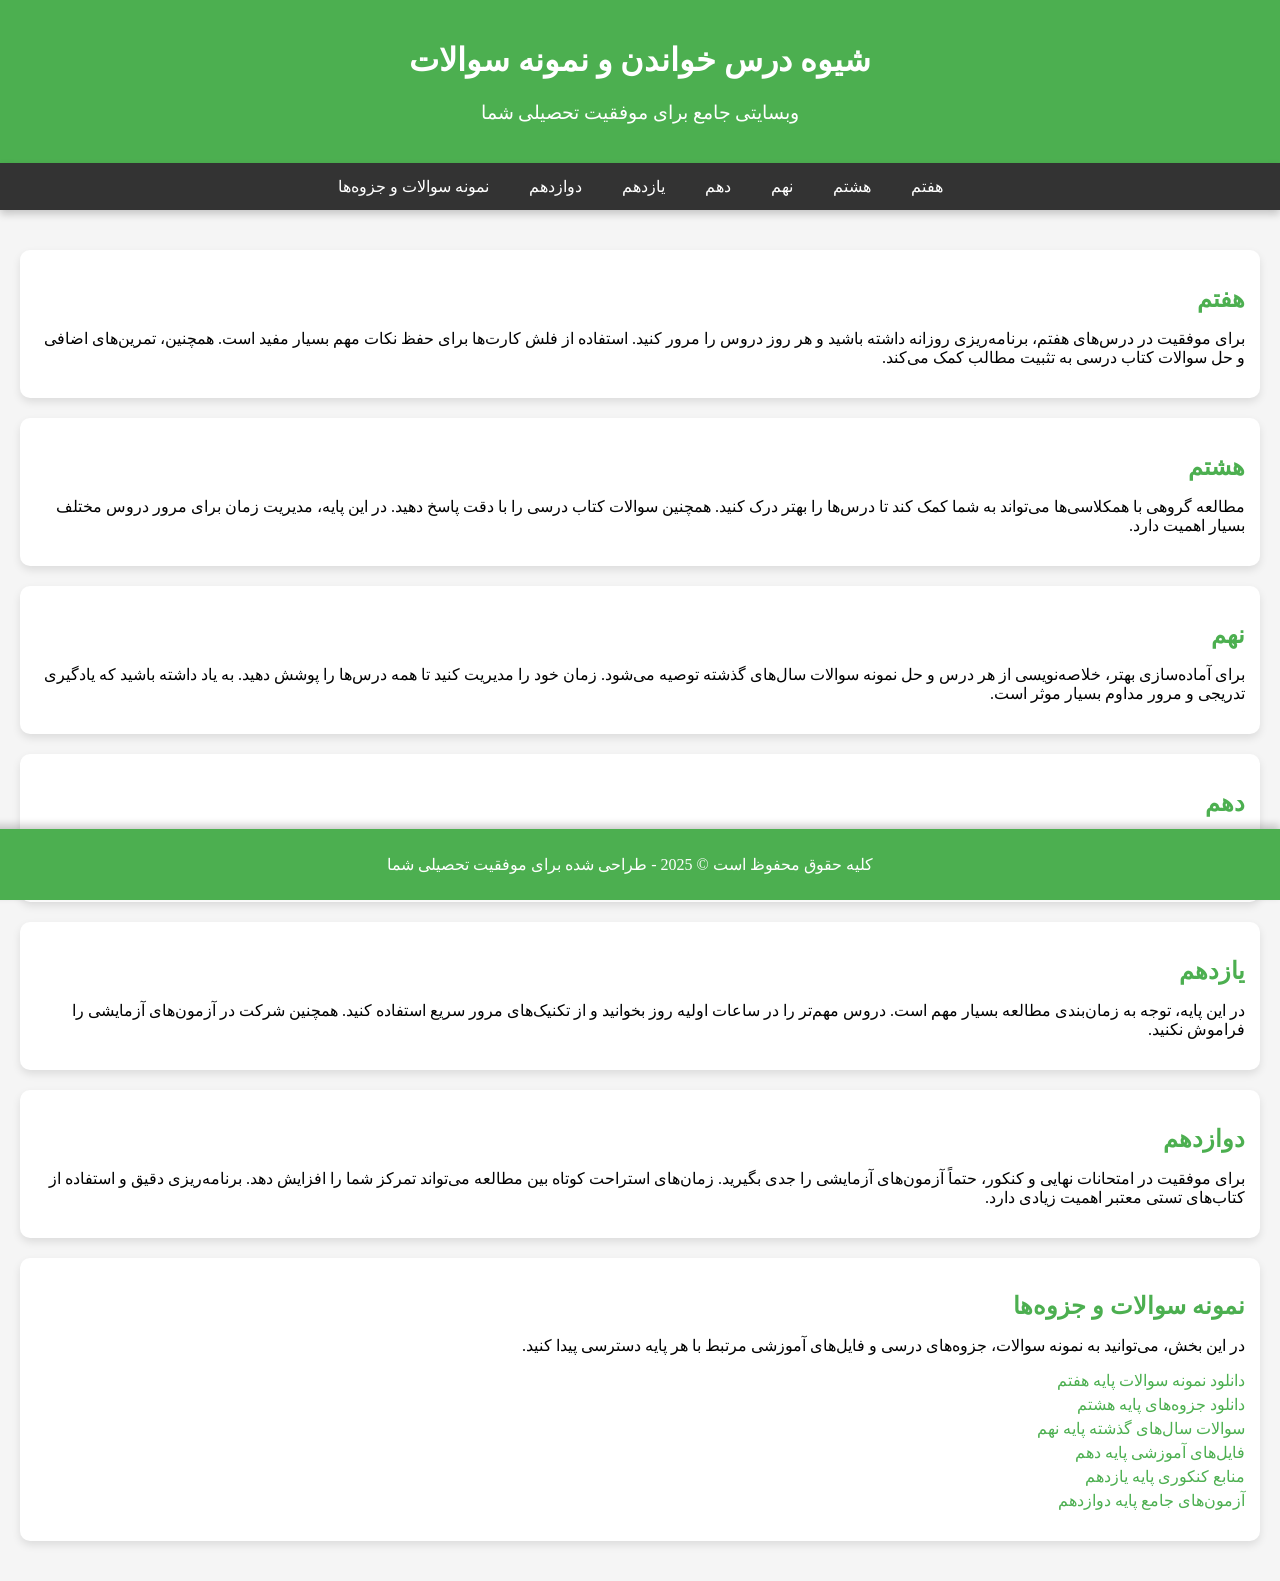
<file: index.html>
<!DOCTYPE html>
<html lang="fa">
<head>
    <meta charset="UTF-8">
    <meta name="viewport" content="width=device-width, initial-scale=1.0">
    <title>شیوه درس خواندن و نمونه سوالات</title>
    <link rel="stylesheet" href="style.css">
</head>
<body>
    <header>
        <h1>شیوه درس خواندن و نمونه سوالات</h1>
        <p>وبسایتی جامع برای موفقیت تحصیلی شما</p>
    </header>
    <nav>
        <a href="#seventh">هفتم</a>
        <a href="#eighth">هشتم</a>
        <a href="#ninth">نهم</a>
        <a href="#tenth">دهم</a>
        <a href="#eleventh">یازدهم</a>
        <a href="#twelfth">دوازدهم</a>
        <a href="#resources">نمونه سوالات و جزوه‌ها</a>
    </nav>
    <main>
        
        <section id="seventh" class="card">
            <a href="haftom.html" class="a">
                <h2>هفتم</h2>
                <p>برای موفقیت در درس‌های هفتم، برنامه‌ریزی روزانه داشته باشید و هر روز دروس را مرور کنید. استفاده از فلش کارت‌ها برای حفظ نکات مهم بسیار مفید است. همچنین، تمرین‌های اضافی و حل سوالات کتاب درسی به تثبیت مطالب کمک می‌کند.</p>
          </a>  
        </section>
        
        <section id="eighth" class="card">
            <a href="hashtom.html" class="a">
            <h2>هشتم</h2>
            <p>مطالعه گروهی با همکلاسی‌ها می‌تواند به شما کمک کند تا درس‌ها را بهتر درک کنید. همچنین سوالات کتاب درسی را با دقت پاسخ دهید. در این پایه، مدیریت زمان برای مرور دروس مختلف بسیار اهمیت دارد.</p>
            </a>
        </section>
        
        <section id="ninth" class="card">
            <a href="nohom.html" class="a">
            <h2>نهم</h2>
            <p>برای آماده‌سازی بهتر، خلاصه‌نویسی از هر درس و حل نمونه سوالات سال‌های گذشته توصیه می‌شود. زمان خود را مدیریت کنید تا همه درس‌ها را پوشش دهید. به یاد داشته باشید که یادگیری تدریجی و مرور مداوم بسیار موثر است.</p>
            </a>
        </section>
        <section id="tenth" class="card">
            <a href="https://chatgpt.com/c/67983166-9058-8008-8b81-f9a4ca905088" class="a">
            <h2>دهم</h2>
            <p>درس‌های دهم معمولاً نیاز به درک عمیق‌تری دارند. از منابع کمک‌آموزشی استفاده کنید و سوالات تشریحی بیشتری تمرین کنید. همچنین از نرم‌افزارها و ویدئوهای آموزشی برای یادگیری بهتر بهره ببرید.</p>
            </a>
        </section>
        <section id="eleventh" class="card">
            <a href="https://chatgpt.com/c/67983166-9058-8008-8b81-f9a4ca905088" class="a">
            <h2>یازدهم</h2>
            <p>در این پایه، توجه به زمان‌بندی مطالعه بسیار مهم است. دروس مهم‌تر را در ساعات اولیه روز بخوانید و از تکنیک‌های مرور سریع استفاده کنید. همچنین شرکت در آزمون‌های آزمایشی را فراموش نکنید.</p>
            </a>
        </section>
        <section id="twelfth" class="card">
            <a href="https://chatgpt.com/c/67983166-9058-8008-8b81-f9a4ca905088" class="a">
            <h2>دوازدهم</h2>
            <p>برای موفقیت در امتحانات نهایی و کنکور، حتماً آزمون‌های آزمایشی را جدی بگیرید. زمان‌های استراحت کوتاه بین مطالعه می‌تواند تمرکز شما را افزایش دهد. برنامه‌ریزی دقیق و استفاده از کتاب‌های تستی معتبر اهمیت زیادی دارد.</p>
            </a>
        </section>
        <section id="resources" class="card">
            <a href="https://chatgpt.com/c/67983166-9058-8008-8b81-f9a4ca905088" class="a">
            <h2>نمونه سوالات و جزوه‌ها</h2>
            <p>در این بخش، می‌توانید به نمونه سوالات، جزوه‌های درسی و فایل‌های آموزشی مرتبط با هر پایه دسترسی پیدا کنید.</p>
            </a>
            <ul>
                <li><a href="#" >دانلود نمونه سوالات پایه هفتم</a></li>
                <li><a href="#">دانلود جزوه‌های پایه هشتم</a></li>
                <li><a href="#">سوالات سال‌های گذشته پایه نهم</a></li>
                <li><a href="#">فایل‌های آموزشی پایه دهم</a></li>
                <li><a href="#">منابع کنکوری پایه یازدهم</a></li>
                <li><a href="#">آزمون‌های جامع پایه دوازدهم</a></li>
            </ul>
        </section>
    </main>
    <footer>
        <p>کلیه حقوق محفوظ است &copy; 2025 - طراحی شده برای موفقیت تحصیلی شما</p>
    </footer>
</body>
</html>
</file>
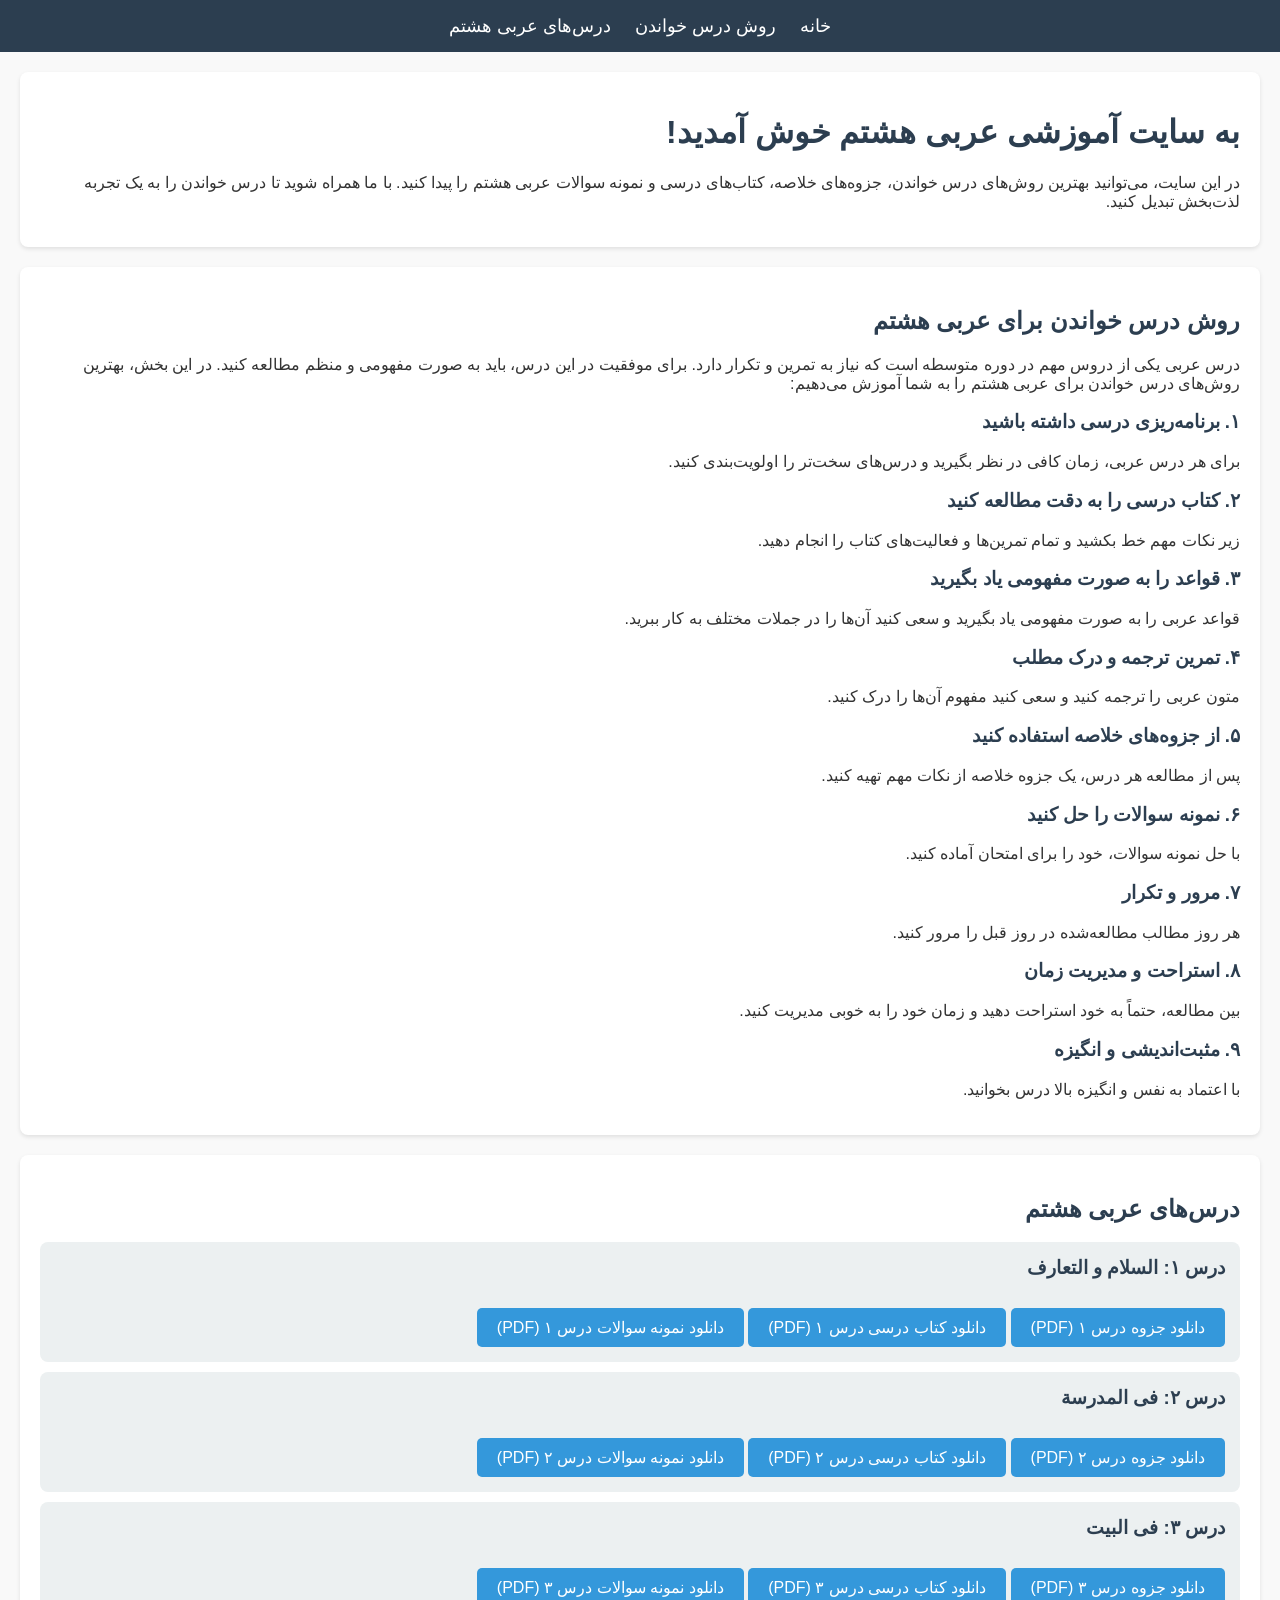
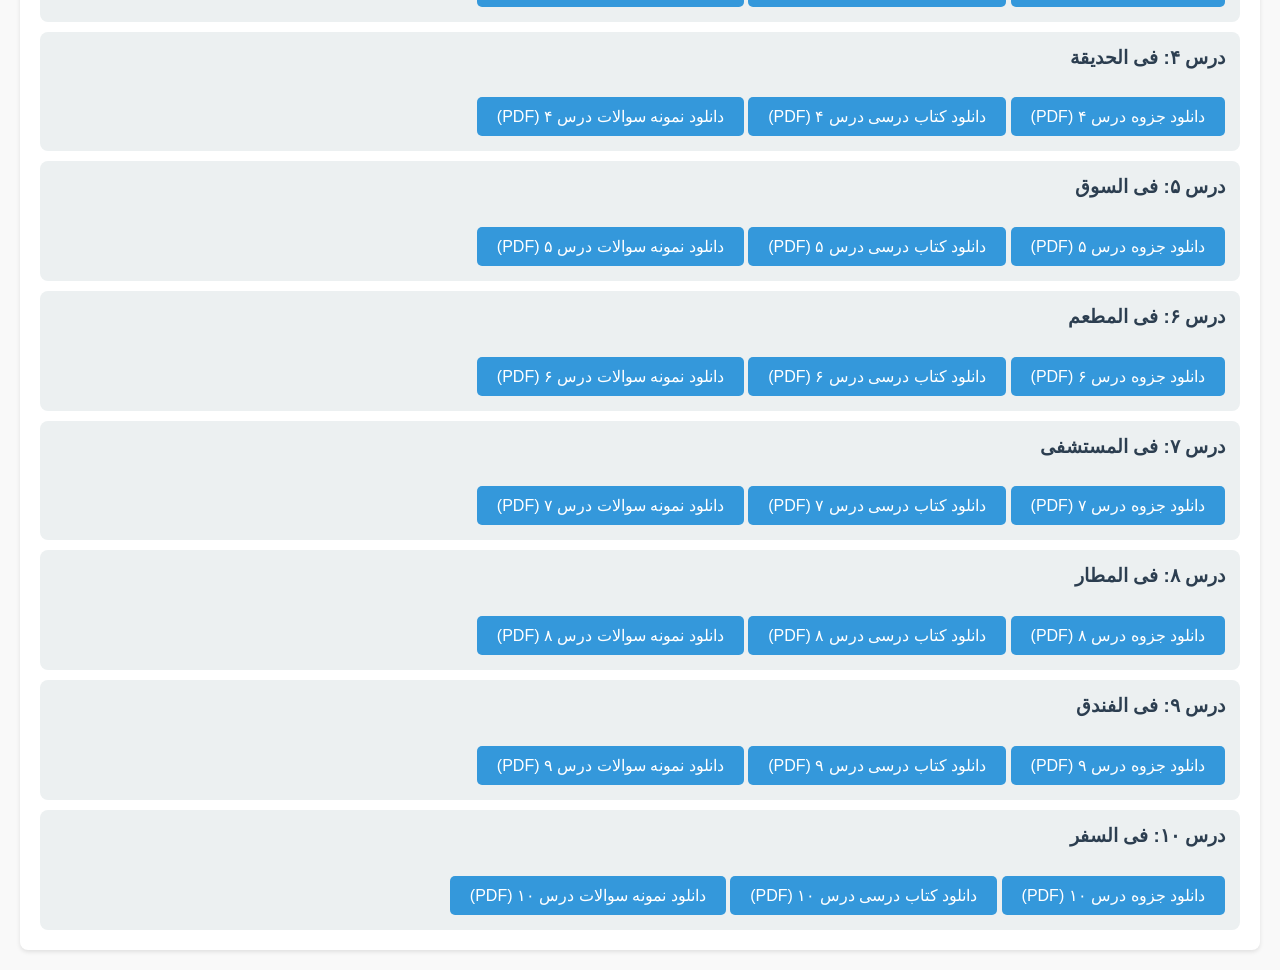
<file: amozesh arabi.html>
<!DOCTYPE html>
<html lang="fa">
<head>
    <meta charset="UTF-8">
    <meta name="viewport" content="width=device-width, initial-scale=1.0">
    <title>سایت آموزشی عربی هشتم</title>
    <style>
        /* استایل کلی */
        body {
            font-family: Vazir, sans-serif;
            direction: rtl;
            text-align: right;
            background-color: #f9f9f9;
            color: #333;
            margin: 0;
            padding: 0;
        }
        h1, h2, h3 {
            color: #2c3e50;
        }
        a {
            text-decoration: none;
            color: #3498db;
        }
        a:hover {
            color: #2980b9;
        }

        /* نوار منو */
        .navbar {
            background-color: #2c3e50;
            padding: 15px;
            text-align: center;
        }
        .navbar a {
            color: #fff;
            margin: 0 10px;
            font-size: 18px;
        }

        /* بخش‌های اصلی */
        .section {
            background-color: #fff;
            padding: 20px;
            margin: 20px;
            border-radius: 8px;
            box-shadow: 0 2px 4px rgba(0, 0, 0, 0.1);
        }
        .download-btn {
            display: inline-block;
            padding: 10px 20px;
            background-color: #3498db;
            color: #fff;
            text-decoration: none;
            border-radius: 5px;
            margin-top: 10px;
        }
        .download-btn:hover {
            background-color: #2980b9;
        }

        /* لیست درس‌ها */
        .lesson-list {
            display: flex;
            flex-direction: column;
            gap: 10px;
        }
        .lesson-item {
            background-color: #ecf0f1;
            padding: 15px;
            border-radius: 8px;
        }
        .lesson-item h3 {
            margin-top: 0;
        }
    </style>
</head>
<body>

    <!-- نوار منو -->
    <div class="navbar">
        <a href="#home">خانه</a>
        <a href="#study-methods">روش درس خواندن</a>
        <a href="#lessons">درس‌های عربی هشتم</a>
    </div>

    <!-- صفحه اصلی -->
    <div id="home" class="section">
        <h1>به سایت آموزشی عربی هشتم خوش آمدید!</h1>
        <p>در این سایت، می‌توانید بهترین روش‌های درس خواندن، جزوه‌های خلاصه، کتاب‌های درسی و نمونه سوالات عربی هشتم را پیدا کنید. با ما همراه شوید تا درس خواندن را به یک تجربه لذت‌بخش تبدیل کنید.</p>
    </div>

    <!-- صفحه روش درس خواندن -->
    <div id="study-methods" class="section">
        <h2>روش درس خواندن برای عربی هشتم</h2>
        <p>درس عربی یکی از دروس مهم در دوره متوسطه است که نیاز به تمرین و تکرار دارد. برای موفقیت در این درس، باید به صورت مفهومی و منظم مطالعه کنید. در این بخش، بهترین روش‌های درس خواندن برای عربی هشتم را به شما آموزش می‌دهیم:</p>
        <h3>۱. برنامه‌ریزی درسی داشته باشید</h3>
        <p>برای هر درس عربی، زمان کافی در نظر بگیرید و درس‌های سخت‌تر را اولویت‌بندی کنید.</p>
        <h3>۲. کتاب درسی را به دقت مطالعه کنید</h3>
        <p>زیر نکات مهم خط بکشید و تمام تمرین‌ها و فعالیت‌های کتاب را انجام دهید.</p>
        <h3>۳. قواعد را به صورت مفهومی یاد بگیرید</h3>
        <p>قواعد عربی را به صورت مفهومی یاد بگیرید و سعی کنید آن‌ها را در جملات مختلف به کار ببرید.</p>
        <h3>۴. تمرین ترجمه و درک مطلب</h3>
        <p>متون عربی را ترجمه کنید و سعی کنید مفهوم آن‌ها را درک کنید.</p>
        <h3>۵. از جزوه‌های خلاصه استفاده کنید</h3>
        <p>پس از مطالعه هر درس، یک جزوه خلاصه از نکات مهم تهیه کنید.</p>
        <h3>۶. نمونه سوالات را حل کنید</h3>
        <p>با حل نمونه سوالات، خود را برای امتحان آماده کنید.</p>
        <h3>۷. مرور و تکرار</h3>
        <p>هر روز مطالب مطالعه‌شده در روز قبل را مرور کنید.</p>
        <h3>۸. استراحت و مدیریت زمان</h3>
        <p>بین مطالعه، حتماً به خود استراحت دهید و زمان خود را به خوبی مدیریت کنید.</p>
        <h3>۹. مثبت‌اندیشی و انگیزه</h3>
        <p>با اعتماد به نفس و انگیزه بالا درس بخوانید.</p>
    </div>

    <!-- صفحه درس‌های عربی هشتم -->
    <div id="lessons" class="section">
        <h2>درس‌های عربی هشتم</h2>
        <div class="lesson-list">
            <!-- درس ۱ -->
            <div class="lesson-item">
                <h3>درس ۱: السلام و التعارف</h3>
                <a href="#" class="download-btn">دانلود جزوه درس ۱ (PDF)</a>
                <a href="#" class="download-btn">دانلود کتاب درسی درس ۱ (PDF)</a>
                <a href="#" class="download-btn">دانلود نمونه سوالات درس ۱ (PDF)</a>
            </div>

            <!-- درس ۲ -->
            <div class="lesson-item">
                <h3>درس ۲: فی المدرسة</h3>
                <a href="#" class="download-btn">دانلود جزوه درس ۲ (PDF)</a>
                <a href="#" class="download-btn">دانلود کتاب درسی درس ۲ (PDF)</a>
                <a href="#" class="download-btn">دانلود نمونه سوالات درس ۲ (PDF)</a>
            </div>

            <!-- درس ۳ -->
            <div class="lesson-item">
                <h3>درس ۳: فی البیت</h3>
                <a href="#" class="download-btn">دانلود جزوه درس ۳ (PDF)</a>
                <a href="#" class="download-btn">دانلود کتاب درسی درس ۳ (PDF)</a>
                <a href="#" class="download-btn">دانلود نمونه سوالات درس ۳ (PDF)</a>
            </div>

            <!-- درس ۴ -->
            <div class="lesson-item">
                <h3>درس ۴: فی الحدیقة</h3>
                <a href="#" class="download-btn">دانلود جزوه درس ۴ (PDF)</a>
                <a href="#" class="download-btn">دانلود کتاب درسی درس ۴ (PDF)</a>
                <a href="#" class="download-btn">دانلود نمونه سوالات درس ۴ (PDF)</a>
            </div>

            <!-- درس ۵ -->
            <div class="lesson-item">
                <h3>درس ۵: فی السوق</h3>
                <a href="#" class="download-btn">دانلود جزوه درس ۵ (PDF)</a>
                <a href="#" class="download-btn">دانلود کتاب درسی درس ۵ (PDF)</a>
                <a href="#" class="download-btn">دانلود نمونه سوالات درس ۵ (PDF)</a>
            </div>

            <!-- درس ۶ -->
            <div class="lesson-item">
                <h3>درس ۶: فی المطعم</h3>
                <a href="#" class="download-btn">دانلود جزوه درس ۶ (PDF)</a>
                <a href="#" class="download-btn">دانلود کتاب درسی درس ۶ (PDF)</a>
                <a href="#" class="download-btn">دانلود نمونه سوالات درس ۶ (PDF)</a>
            </div>

            <!-- درس ۷ -->
            <div class="lesson-item">
                <h3>درس ۷: فی المستشفی</h3>
                <a href="#" class="download-btn">دانلود جزوه درس ۷ (PDF)</a>
                <a href="#" class="download-btn">دانلود کتاب درسی درس ۷ (PDF)</a>
                <a href="#" class="download-btn">دانلود نمونه سوالات درس ۷ (PDF)</a>
            </div>

            <!-- درس ۸ -->
            <div class="lesson-item">
                <h3>درس ۸: فی المطار</h3>
                <a href="#" class="download-btn">دانلود جزوه درس ۸ (PDF)</a>
                <a href="#" class="download-btn">دانلود کتاب درسی درس ۸ (PDF)</a>
                <a href="#" class="download-btn">دانلود نمونه سوالات درس ۸ (PDF)</a>
            </div>

            <!-- درس ۹ -->
            <div class="lesson-item">
                <h3>درس ۹: فی الفندق</h3>
                <a href="#" class="download-btn">دانلود جزوه درس ۹ (PDF)</a>
                <a href="#" class="download-btn">دانلود کتاب درسی درس ۹ (PDF)</a>
                <a href="#" class="download-btn">دانلود نمونه سوالات درس ۹ (PDF)</a>
            </div>

            <!-- درس ۱۰ -->
            <div class="lesson-item">
                <h3>درس ۱۰: فی السفر</h3>
                <a href="#" class="download-btn">دانلود جزوه درس ۱۰ (PDF)</a>
                <a href="#" class="download-btn">دانلود کتاب درسی درس ۱۰ (PDF)</a>
                <a href="#" class="download-btn">دانلود نمونه سوالات درس ۱۰ (PDF)</a>
            </div>
        </div>
    </div>

</body>
</html>
</file>
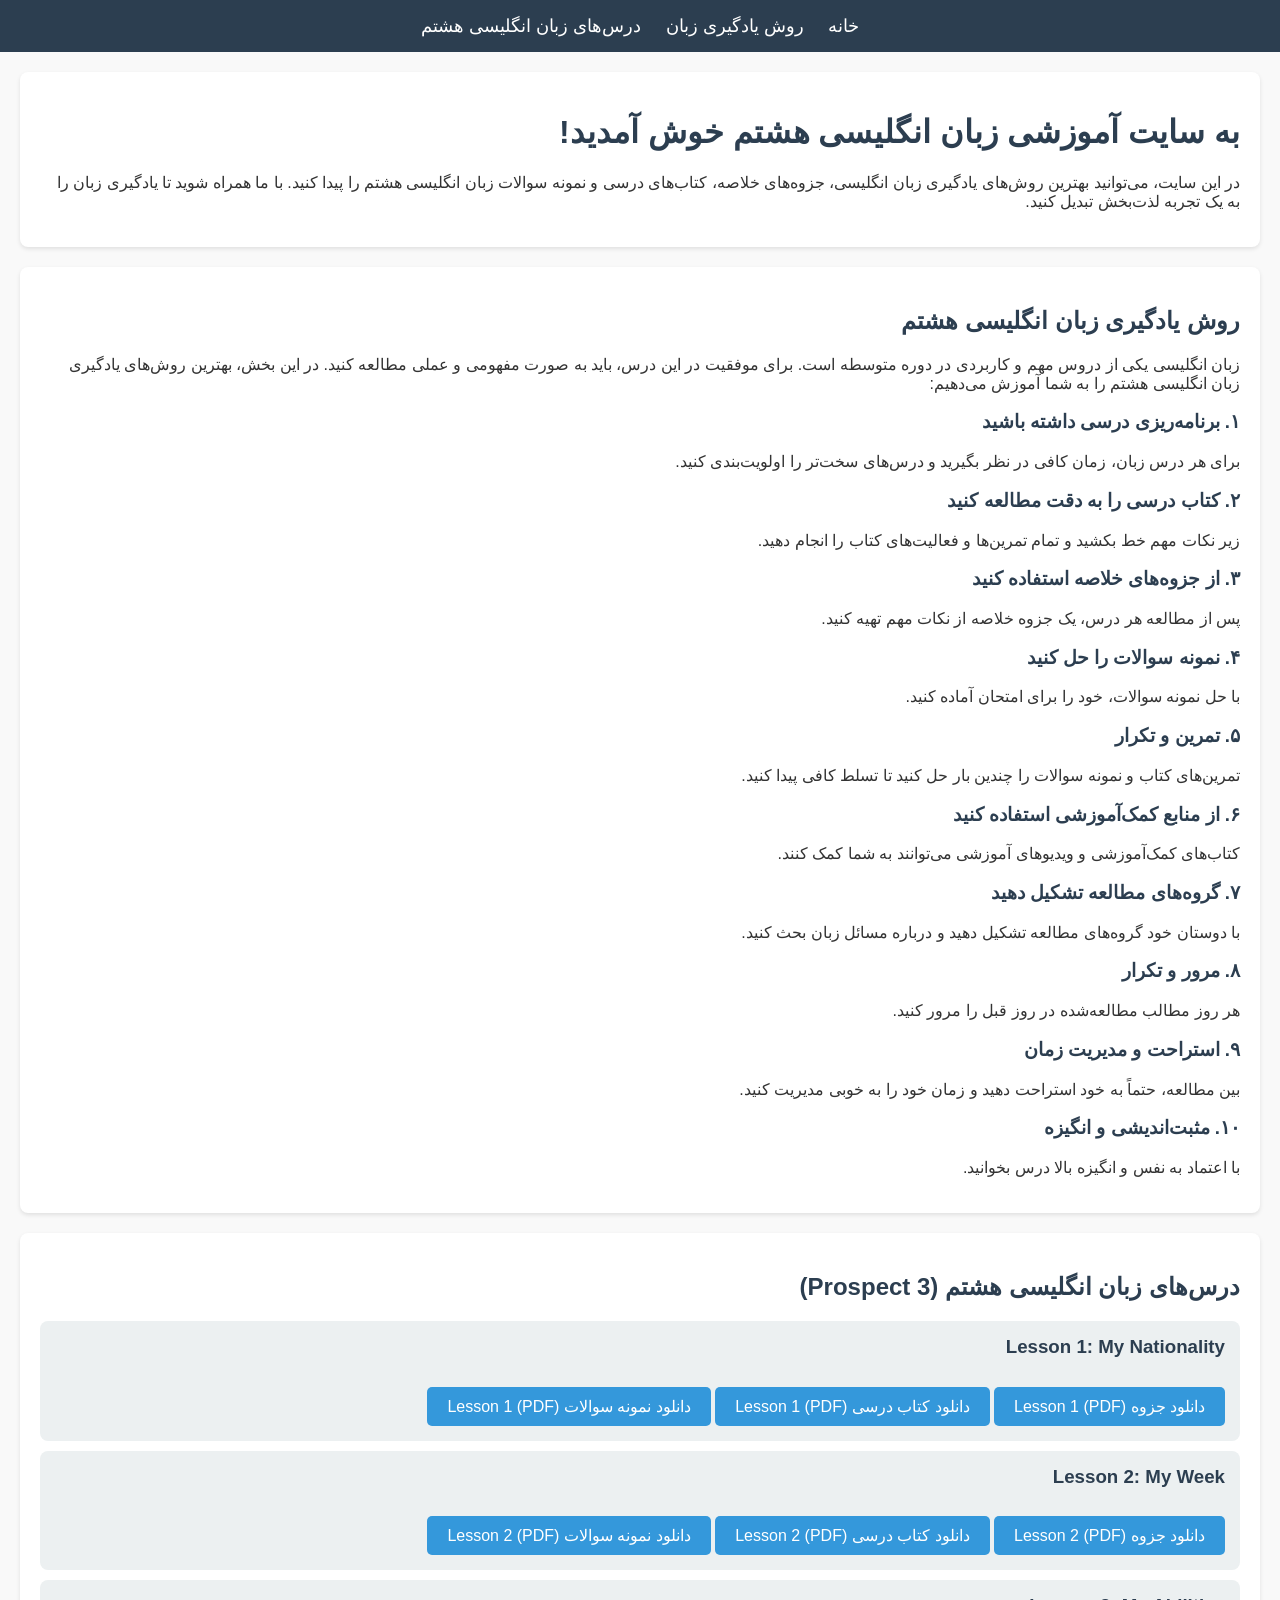
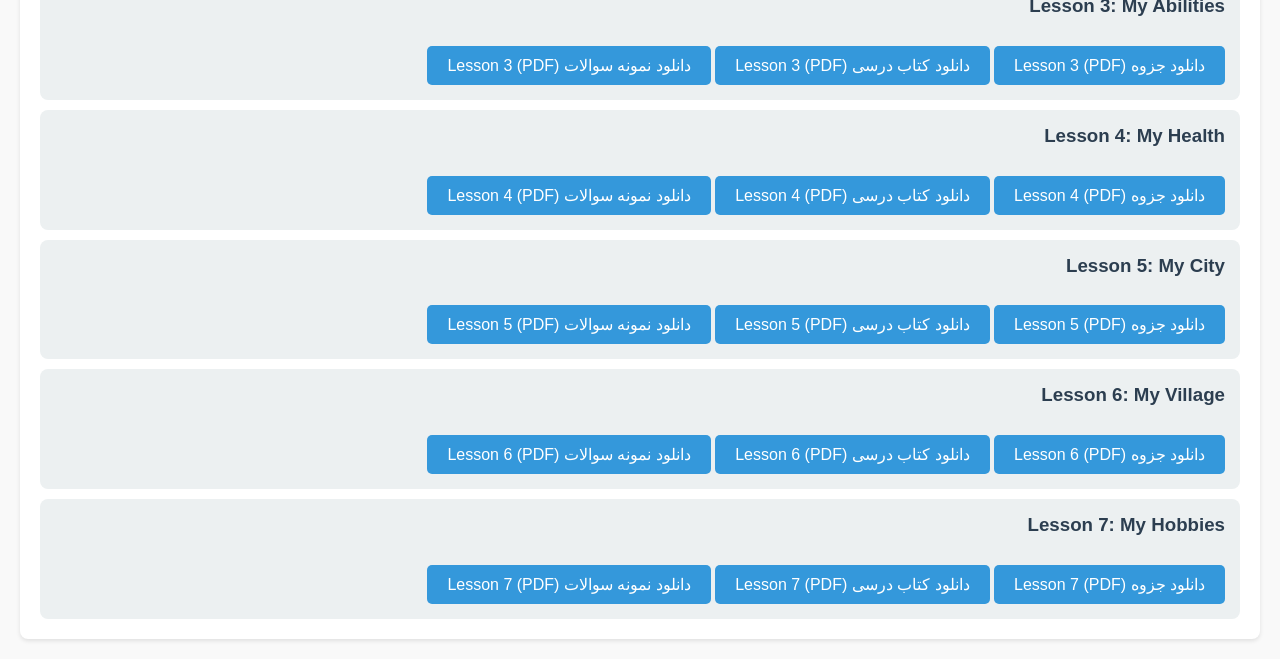
<file: amozesh englisi.html>
<!DOCTYPE html>
<html lang="fa">
<head>
    <meta charset="UTF-8">
    <meta name="viewport" content="width=device-width, initial-scale=1.0">
    <title>سایت آموزشی زبان انگلیسی هشتم</title>
    <style>
        /* استایل کلی */
        body {
            font-family: Vazir, sans-serif;
            direction: rtl;
            text-align: right;
            background-color: #f9f9f9;
            color: #333;
            margin: 0;
            padding: 0;
        }
        h1, h2, h3 {
            color: #2c3e50;
        }
        a {
            text-decoration: none;
            color: #3498db;
        }
        a:hover {
            color: #2980b9;
        }
        /* نوار منو */
        .navbar {
            background-color: #2c3e50;
            padding: 15px;
            text-align: center;
        }
        .navbar a {
            color: #fff;
            margin: 0 10px;
            font-size: 18px;
        }
        /* بخش‌های اصلی */
        .section {
            background-color: #fff;
            padding: 20px;
            margin: 20px;
            border-radius: 8px;
            box-shadow: 0 2px 4px rgba(0, 0, 0, 0.1);
        }
        .download-btn {
            display: inline-block;
            padding: 10px 20px;
            background-color: #3498db;
            color: #fff;
            text-decoration: none;
            border-radius: 5px;
            margin-top: 10px;
        }
        .download-btn:hover {
            background-color: #2980b9;
        }
        /* لیست درس‌ها */
        .lesson-list {
            display: flex;
            flex-direction: column;
            gap: 10px;
        }
        .lesson-item {
            background-color: #ecf0f1;
            padding: 15px;
            border-radius: 8px;
        }
        .lesson-item h3 {
            margin-top: 0;
        }
    </style>
</head>
<body>
    <!-- نوار منو -->
    <div class="navbar">
        <a href="#home">خانه</a>
        <a href="#study-methods">روش یادگیری زبان</a>
        <a href="#lessons">درس‌های زبان انگلیسی هشتم</a>
    </div>
    <!-- صفحه اصلی -->
    <div id="home" class="section">
        <h1>به سایت آموزشی زبان انگلیسی هشتم خوش آمدید!</h1>
        <p>در این سایت، می‌توانید بهترین روش‌های یادگیری زبان انگلیسی، جزوه‌های خلاصه، کتاب‌های درسی و نمونه سوالات زبان انگلیسی هشتم را پیدا کنید. با ما همراه شوید تا یادگیری زبان را به یک تجربه لذت‌بخش تبدیل کنید.</p>
    </div>
    <!-- صفحه روش یادگیری زبان -->
    <div id="study-methods" class="section">
        <h2>روش یادگیری زبان انگلیسی هشتم</h2>
        <p>زبان انگلیسی یکی از دروس مهم و کاربردی در دوره متوسطه است. برای موفقیت در این درس، باید به صورت مفهومی و عملی مطالعه کنید. در این بخش، بهترین روش‌های یادگیری زبان انگلیسی هشتم را به شما آموزش می‌دهیم:</p>
        <h3>۱. برنامه‌ریزی درسی داشته باشید</h3>
        <p>برای هر درس زبان، زمان کافی در نظر بگیرید و درس‌های سخت‌تر را اولویت‌بندی کنید.</p>
        <h3>۲. کتاب درسی را به دقت مطالعه کنید</h3>
        <p>زیر نکات مهم خط بکشید و تمام تمرین‌ها و فعالیت‌های کتاب را انجام دهید.</p>
        <h3>۳. از جزوه‌های خلاصه استفاده کنید</h3>
        <p>پس از مطالعه هر درس، یک جزوه خلاصه از نکات مهم تهیه کنید.</p>
        <h3>۴. نمونه سوالات را حل کنید</h3>
        <p>با حل نمونه سوالات، خود را برای امتحان آماده کنید.</p>
        <h3>۵. تمرین و تکرار</h3>
        <p>تمرین‌های کتاب و نمونه سوالات را چندین بار حل کنید تا تسلط کافی پیدا کنید.</p>
        <h3>۶. از منابع کمک‌آموزشی استفاده کنید</h3>
        <p>کتاب‌های کمک‌آموزشی و ویدیوهای آموزشی می‌توانند به شما کمک کنند.</p>
        <h3>۷. گروه‌های مطالعه تشکیل دهید</h3>
        <p>با دوستان خود گروه‌های مطالعه تشکیل دهید و درباره مسائل زبان بحث کنید.</p>
        <h3>۸. مرور و تکرار</h3>
        <p>هر روز مطالب مطالعه‌شده در روز قبل را مرور کنید.</p>
        <h3>۹. استراحت و مدیریت زمان</h3>
        <p>بین مطالعه، حتماً به خود استراحت دهید و زمان خود را به خوبی مدیریت کنید.</p>
        <h3>۱۰. مثبت‌اندیشی و انگیزه</h3>
        <p>با اعتماد به نفس و انگیزه بالا درس بخوانید.</p>
    </div>
    <!-- صفحه درس‌های زبان انگلیسی هشتم -->
    <div id="lessons" class="section">
        <h2>درس‌های زبان انگلیسی هشتم (Prospect 3)</h2>
        <div class="lesson-list">
            <!-- Lesson ۱ -->
            <div class="lesson-item">
                <h3>Lesson 1: My Nationality</h3>
                <a href="#" class="download-btn">دانلود جزوه Lesson 1 (PDF)</a>
                <a href="#" class="download-btn">دانلود کتاب درسی Lesson 1 (PDF)</a>
                <a href="#" class="download-btn">دانلود نمونه سوالات Lesson 1 (PDF)</a>
            </div>
            <!-- Lesson ۲ -->
            <div class="lesson-item">
                <h3>Lesson 2: My Week</h3>
                <a href="#" class="download-btn">دانلود جزوه Lesson 2 (PDF)</a>
                <a href="#" class="download-btn">دانلود کتاب درسی Lesson 2 (PDF)</a>
                <a href="#" class="download-btn">دانلود نمونه سوالات Lesson 2 (PDF)</a>
            </div>
            <!-- Lesson ۳ -->
            <div class="lesson-item">
                <h3>Lesson 3: My Abilities</h3>
                <a href="#" class="download-btn">دانلود جزوه Lesson 3 (PDF)</a>
                <a href="#" class="download-btn">دانلود کتاب درسی Lesson 3 (PDF)</a>
                <a href="#" class="download-btn">دانلود نمونه سوالات Lesson 3 (PDF)</a>
            </div>
            <!-- Lesson ۴ -->
            <div class="lesson-item">
                <h3>Lesson 4: My Health</h3>
                <a href="#" class="download-btn">دانلود جزوه Lesson 4 (PDF)</a>
                <a href="#" class="download-btn">دانلود کتاب درسی Lesson 4 (PDF)</a>
                <a href="#" class="download-btn">دانلود نمونه سوالات Lesson 4 (PDF)</a>
            </div>
            <!-- Lesson ۵ -->
            <div class="lesson-item">
                <h3>Lesson 5: My City</h3>
                <a href="#" class="download-btn">دانلود جزوه Lesson 5 (PDF)</a>
                <a href="#" class="download-btn">دانلود کتاب درسی Lesson 5 (PDF)</a>
                <a href="#" class="download-btn">دانلود نمونه سوالات Lesson 5 (PDF)</a>
            </div>
            <!-- Lesson ۶ -->
            <div class="lesson-item">
                <h3>Lesson 6: My Village</h3>
                <a href="#" class="download-btn">دانلود جزوه Lesson 6 (PDF)</a>
                <a href="#" class="download-btn">دانلود کتاب درسی Lesson 6 (PDF)</a>
                <a href="#" class="download-btn">دانلود نمونه سوالات Lesson 6 (PDF)</a>
            </div>
            <!-- Lesson ۷ -->
            <div class="lesson-item">
                <h3>Lesson 7: My Hobbies</h3>
                <a href="#" class="download-btn">دانلود جزوه Lesson 7 (PDF)</a>
                <a href="#" class="download-btn">دانلود کتاب درسی Lesson 7 (PDF)</a>
                <a href="#" class="download-btn">دانلود نمونه سوالات Lesson 7 (PDF)</a>
            </div>
           
            
        </div>
    </div>
</body>
</html>
</file>
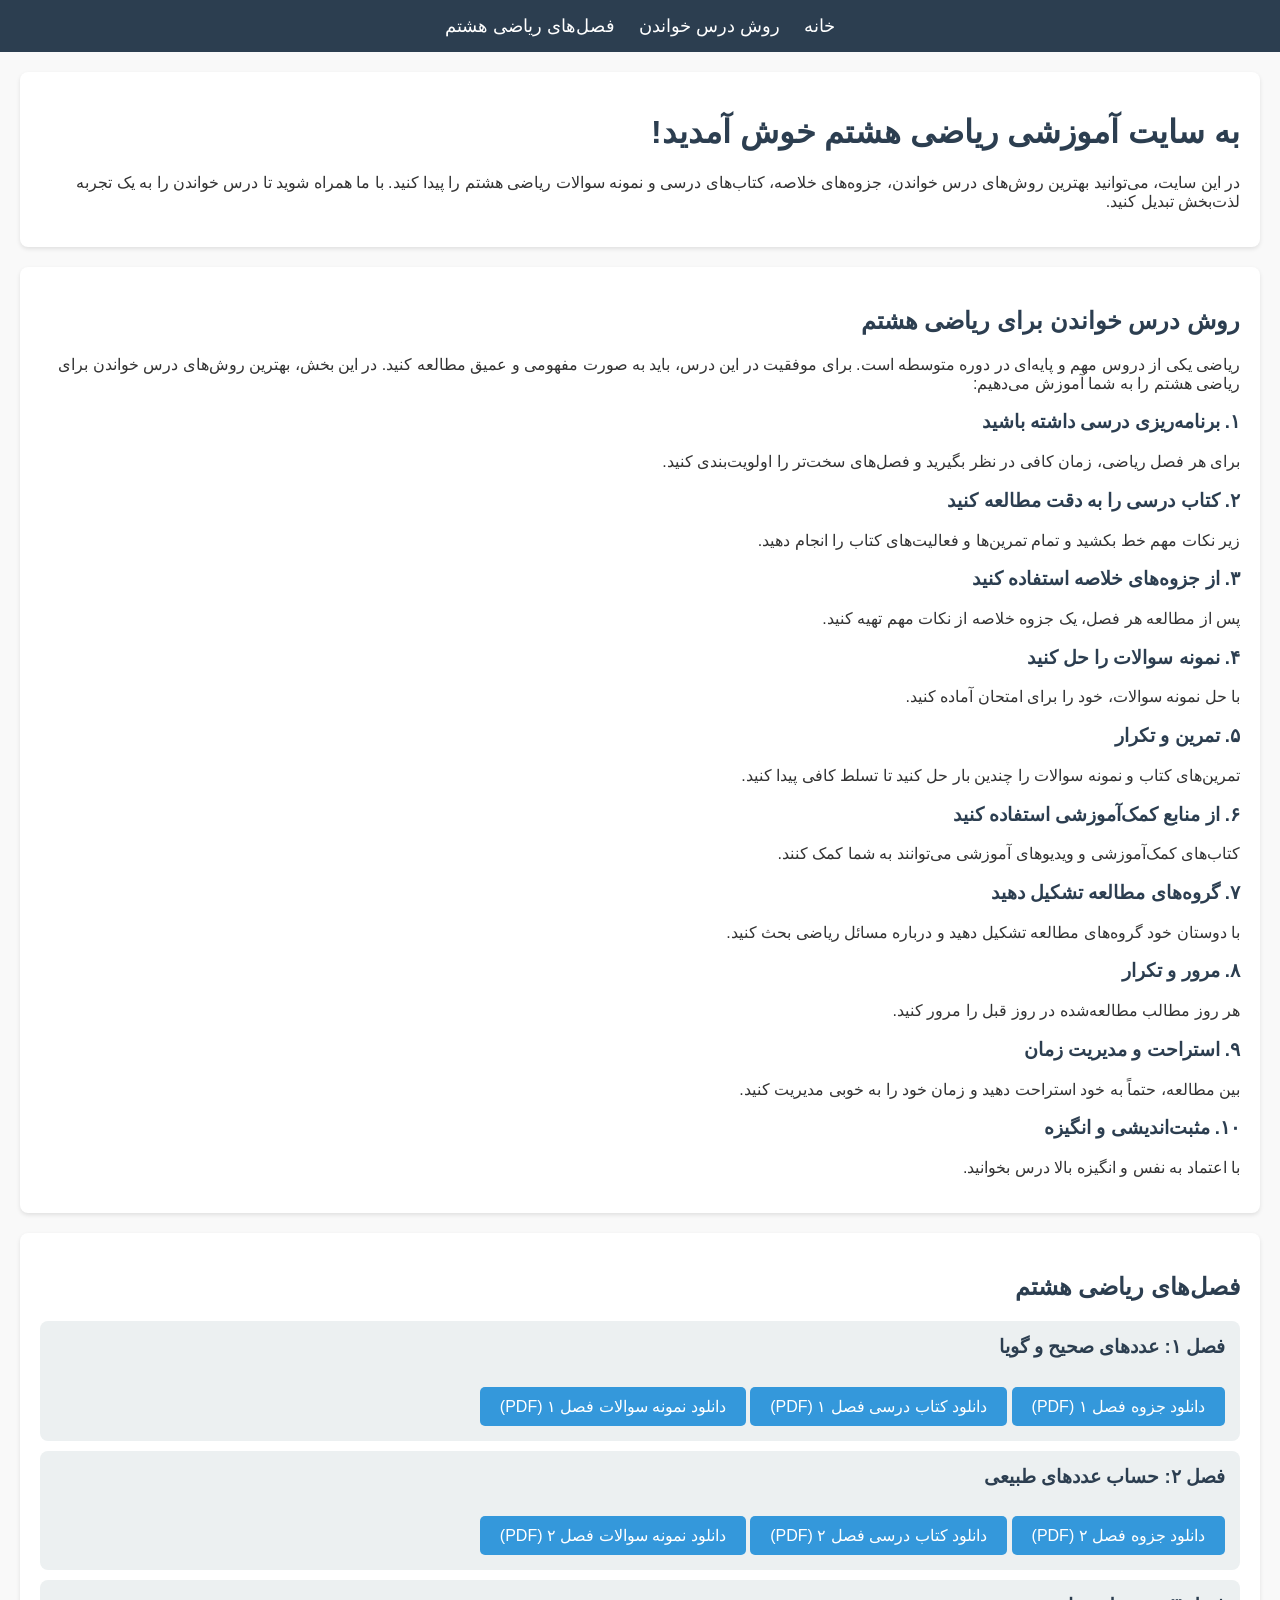
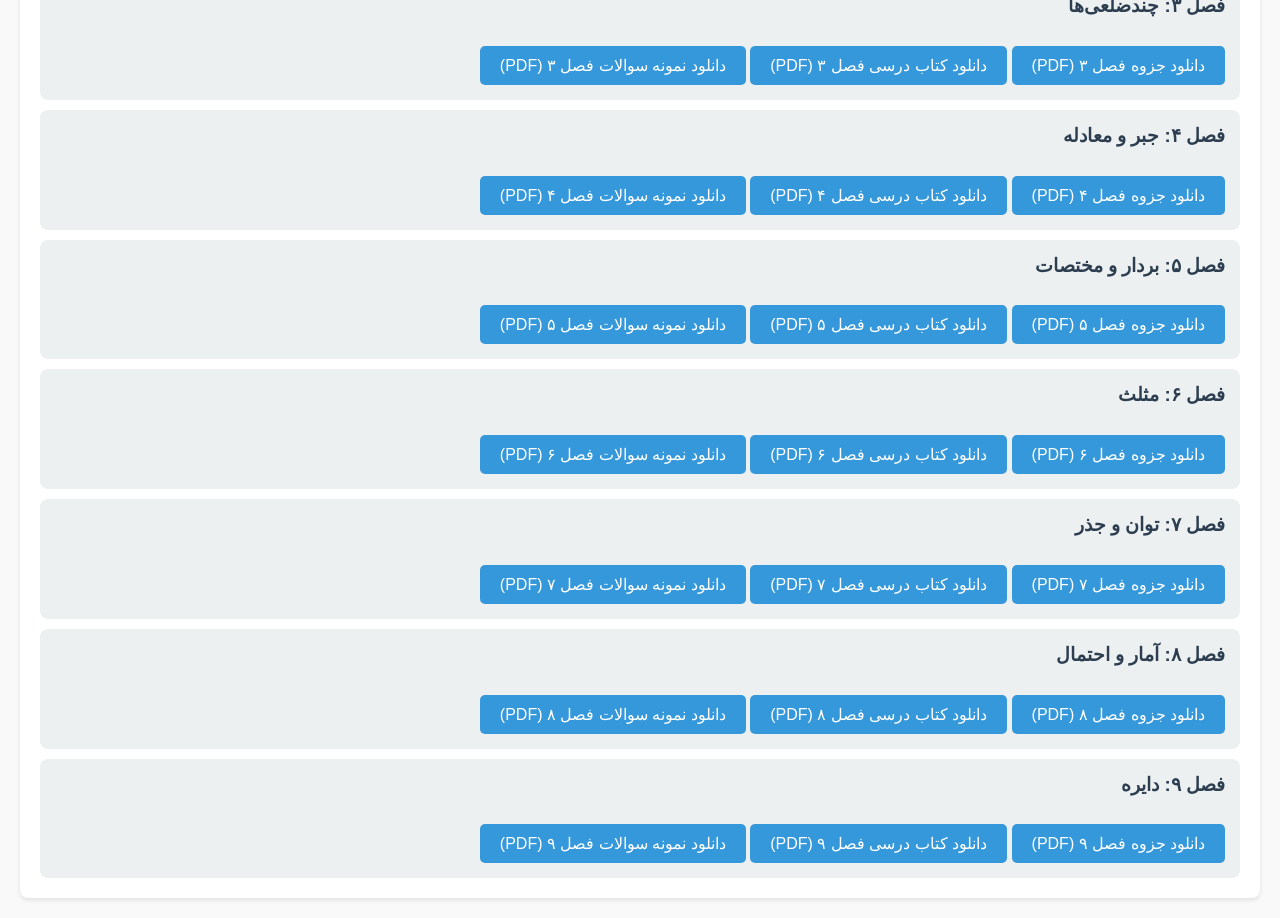
<file: amozesh reyazi.html>
<!DOCTYPE html>
<html lang="fa">
<head>
    <meta charset="UTF-8">
    <meta name="viewport" content="width=device-width, initial-scale=1.0">
    <title>سایت آموزشی ریاضی هشتم</title>
    <style>
        /* استایل کلی */
        body {
            font-family: Vazir, sans-serif;
            direction: rtl;
            text-align: right;
            background-color: #f9f9f9;
            color: #333;
            margin: 0;
            padding: 0;
        }
        h1, h2, h3 {
            color: #2c3e50;
        }
        a {
            text-decoration: none;
            color: #3498db;
        }
        a:hover {
            color: #2980b9;
        }

        /* نوار منو */
        .navbar {
            background-color: #2c3e50;
            padding: 15px;
            text-align: center;
        }
        .navbar a {
            color: #fff;
            margin: 0 10px;
            font-size: 18px;
        }

        /* بخش‌های اصلی */
        .section {
            background-color: #fff;
            padding: 20px;
            margin: 20px;
            border-radius: 8px;
            box-shadow: 0 2px 4px rgba(0, 0, 0, 0.1);
        }
        .download-btn {
            display: inline-block;
            padding: 10px 20px;
            background-color: #3498db;
            color: #fff;
            text-decoration: none;
            border-radius: 5px;
            margin-top: 10px;
        }
        .download-btn:hover {
            background-color: #2980b9;
        }

        /* لیست فصل‌ها */
        .chapter-list {
            display: flex;
            flex-direction: column;
            gap: 10px;
        }
        .chapter-item {
            background-color: #ecf0f1;
            padding: 15px;
            border-radius: 8px;
        }
        .chapter-item h3 {
            margin-top: 0;
        }
    </style>
</head>
<body>

    <!-- نوار منو -->
    <div class="navbar">
        <a href="#home">خانه</a>
        <a href="#study-methods">روش درس خواندن</a>
        <a href="#chapters">فصل‌های ریاضی هشتم</a>
    </div>

    <!-- صفحه اصلی -->
    <div id="home" class="section">
        <h1>به سایت آموزشی ریاضی هشتم خوش آمدید!</h1>
        <p>در این سایت، می‌توانید بهترین روش‌های درس خواندن، جزوه‌های خلاصه، کتاب‌های درسی و نمونه سوالات ریاضی هشتم را پیدا کنید. با ما همراه شوید تا درس خواندن را به یک تجربه لذت‌بخش تبدیل کنید.</p>
    </div>

    <!-- صفحه روش درس خواندن -->
    <div id="study-methods" class="section">
        <h2>روش درس خواندن برای ریاضی هشتم</h2>
        <p>ریاضی یکی از دروس مهم و پایه‌ای در دوره متوسطه است. برای موفقیت در این درس، باید به صورت مفهومی و عمیق مطالعه کنید. در این بخش، بهترین روش‌های درس خواندن برای ریاضی هشتم را به شما آموزش می‌دهیم:</p>
        <h3>۱. برنامه‌ریزی درسی داشته باشید</h3>
        <p>برای هر فصل ریاضی، زمان کافی در نظر بگیرید و فصل‌های سخت‌تر را اولویت‌بندی کنید.</p>
        <h3>۲. کتاب درسی را به دقت مطالعه کنید</h3>
        <p>زیر نکات مهم خط بکشید و تمام تمرین‌ها و فعالیت‌های کتاب را انجام دهید.</p>
        <h3>۳. از جزوه‌های خلاصه استفاده کنید</h3>
        <p>پس از مطالعه هر فصل، یک جزوه خلاصه از نکات مهم تهیه کنید.</p>
        <h3>۴. نمونه سوالات را حل کنید</h3>
        <p>با حل نمونه سوالات، خود را برای امتحان آماده کنید.</p>
        <h3>۵. تمرین و تکرار</h3>
        <p>تمرین‌های کتاب و نمونه سوالات را چندین بار حل کنید تا تسلط کافی پیدا کنید.</p>
        <h3>۶. از منابع کمک‌آموزشی استفاده کنید</h3>
        <p>کتاب‌های کمک‌آموزشی و ویدیوهای آموزشی می‌توانند به شما کمک کنند.</p>
        <h3>۷. گروه‌های مطالعه تشکیل دهید</h3>
        <p>با دوستان خود گروه‌های مطالعه تشکیل دهید و درباره مسائل ریاضی بحث کنید.</p>
        <h3>۸. مرور و تکرار</h3>
        <p>هر روز مطالب مطالعه‌شده در روز قبل را مرور کنید.</p>
        <h3>۹. استراحت و مدیریت زمان</h3>
        <p>بین مطالعه، حتماً به خود استراحت دهید و زمان خود را به خوبی مدیریت کنید.</p>
        <h3>۱۰. مثبت‌اندیشی و انگیزه</h3>
        <p>با اعتماد به نفس و انگیزه بالا درس بخوانید.</p>
    </div>

    <!-- صفحه فصل‌های ریاضی هشتم -->
    <div id="chapters" class="section">
        <h2>فصل‌های ریاضی هشتم</h2>
        <div class="chapter-list">
            <!-- فصل ۱ -->
            <div class="chapter-item">
                <h3>فصل ۱: عددهای صحیح و گویا</h3>
                <a href="#" class="download-btn">دانلود جزوه فصل ۱ (PDF)</a>
                <a href="#" class="download-btn">دانلود کتاب درسی فصل ۱ (PDF)</a>
                <a href="#" class="download-btn">دانلود نمونه سوالات فصل ۱ (PDF)</a>
            </div>

            <!-- فصل ۲ -->
            <div class="chapter-item">
                <h3>فصل ۲: حساب عددهای طبیعی</h3>
                <a href="#" class="download-btn">دانلود جزوه فصل ۲ (PDF)</a>
                <a href="#" class="download-btn">دانلود کتاب درسی فصل ۲ (PDF)</a>
                <a href="#" class="download-btn">دانلود نمونه سوالات فصل ۲ (PDF)</a>
            </div>

            <!-- فصل ۳ -->
            <div class="chapter-item">
                <h3>فصل ۳: چندضلعی‌ها</h3>
                <a href="#" class="download-btn">دانلود جزوه فصل ۳ (PDF)</a>
                <a href="#" class="download-btn">دانلود کتاب درسی فصل ۳ (PDF)</a>
                <a href="#" class="download-btn">دانلود نمونه سوالات فصل ۳ (PDF)</a>
            </div>

            <!-- فصل ۴ -->
            <div class="chapter-item">
                <h3>فصل ۴: جبر و معادله</h3>
                <a href="#" class="download-btn">دانلود جزوه فصل ۴ (PDF)</a>
                <a href="#" class="download-btn">دانلود کتاب درسی فصل ۴ (PDF)</a>
                <a href="#" class="download-btn">دانلود نمونه سوالات فصل ۴ (PDF)</a>
            </div>

            <!-- فصل ۵ -->
            <div class="chapter-item">
                <h3>فصل ۵: بردار و مختصات</h3>
                <a href="#" class="download-btn">دانلود جزوه فصل ۵ (PDF)</a>
                <a href="#" class="download-btn">دانلود کتاب درسی فصل ۵ (PDF)</a>
                <a href="#" class="download-btn">دانلود نمونه سوالات فصل ۵ (PDF)</a>
            </div>

            <!-- فصل ۶ -->
            <div class="chapter-item">
                <h3>فصل ۶: مثلث</h3>
                <a href="#" class="download-btn">دانلود جزوه فصل ۶ (PDF)</a>
                <a href="#" class="download-btn">دانلود کتاب درسی فصل ۶ (PDF)</a>
                <a href="#" class="download-btn">دانلود نمونه سوالات فصل ۶ (PDF)</a>
            </div>

            <!-- فصل ۷ -->
            <div class="chapter-item">
                <h3>فصل ۷: توان و جذر</h3>
                <a href="#" class="download-btn">دانلود جزوه فصل ۷ (PDF)</a>
                <a href="#" class="download-btn">دانلود کتاب درسی فصل ۷ (PDF)</a>
                <a href="#" class="download-btn">دانلود نمونه سوالات فصل ۷ (PDF)</a>
            </div>

            <!-- فصل ۸ -->
            <div class="chapter-item">
                <h3>فصل ۸: آمار و احتمال</h3>
                <a href="#" class="download-btn">دانلود جزوه فصل ۸ (PDF)</a>
                <a href="#" class="download-btn">دانلود کتاب درسی فصل ۸ (PDF)</a>
                <a href="#" class="download-btn">دانلود نمونه سوالات فصل ۸ (PDF)</a>
            </div>

            <!-- فصل ۹ -->
            <div class="chapter-item">
                <h3>فصل ۹: دایره</h3>
                <a href="#" class="download-btn">دانلود جزوه فصل ۹ (PDF)</a>
                <a href="#" class="download-btn">دانلود کتاب درسی فصل ۹ (PDF)</a>
                <a href="#" class="download-btn">دانلود نمونه سوالات فصل ۹ (PDF)</a>
            </div>
        </div>
    </div>

</body>
</html>
</file>
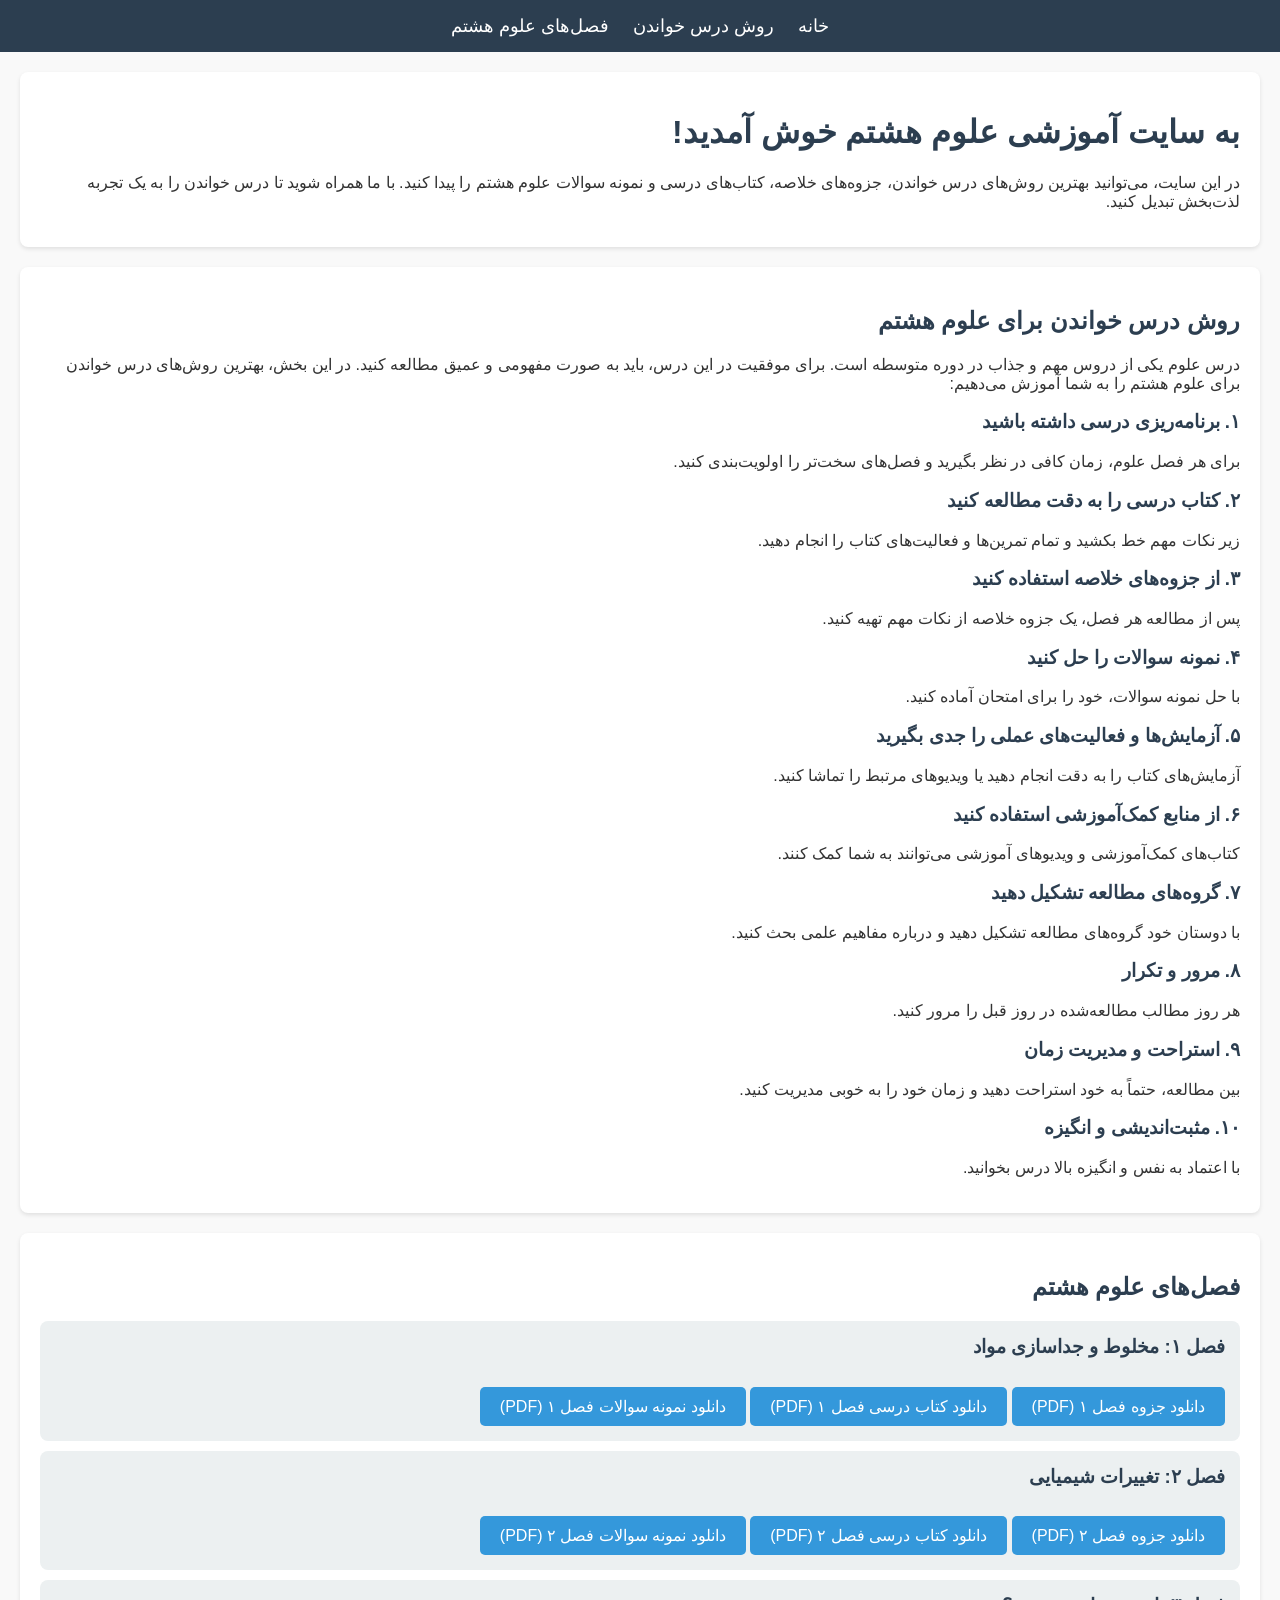
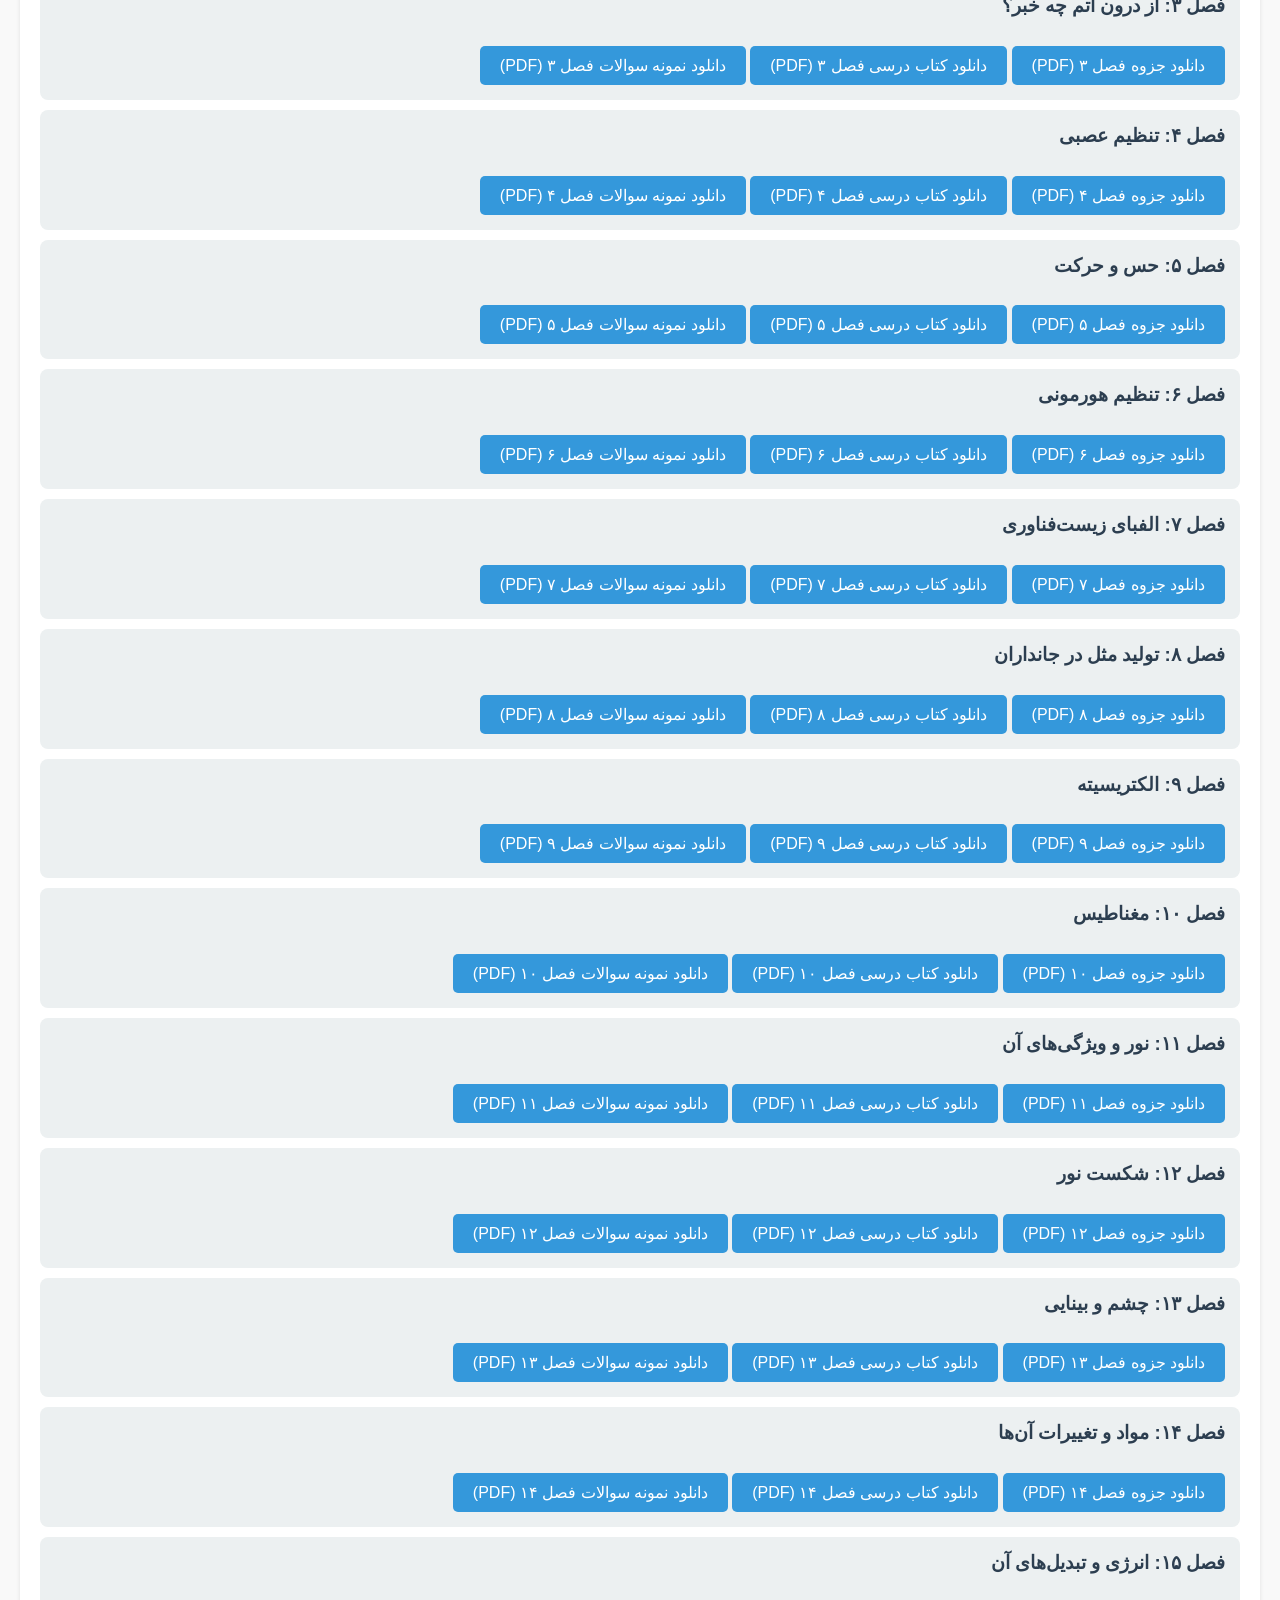
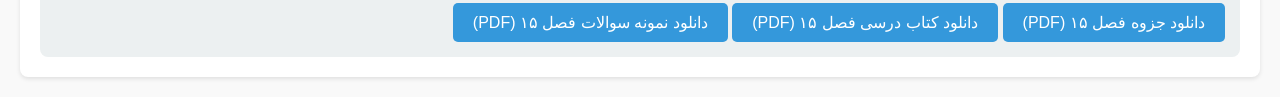
<file: amozesh.html>
<!DOCTYPE html>
<html lang="fa">
<head>
    <meta charset="UTF-8">
    <meta name="viewport" content="width=device-width, initial-scale=1.0">
    <title>سایت آموزشی علوم هشتم</title>
    <style>
        /* استایل کلی */
        body {
            font-family: Vazir, sans-serif;
            direction: rtl;
            text-align: right;
            background-color: #f9f9f9;
            color: #333;
            margin: 0;
            padding: 0;
        }
        h1, h2, h3 {
            color: #2c3e50;
        }
        a {
            text-decoration: none;
            color: #3498db;
        }
        a:hover {
            color: #2980b9;
        }

        /* نوار منو */
        .navbar {
            background-color: #2c3e50;
            padding: 15px;
            text-align: center;
        }
        .navbar a {
            color: #fff;
            margin: 0 10px;
            font-size: 18px;
        }

        /* بخش‌های اصلی */
        .section {
            background-color: #fff;
            padding: 20px;
            margin: 20px;
            border-radius: 8px;
            box-shadow: 0 2px 4px rgba(0, 0, 0, 0.1);
        }
        .download-btn {
            display: inline-block;
            padding: 10px 20px;
            background-color: #3498db;
            color: #fff;
            text-decoration: none;
            border-radius: 5px;
            margin-top: 10px;
        }
        .download-btn:hover {
            background-color: #2980b9;
        }

        /* لیست فصل‌ها */
        .chapter-list {
            display: flex;
            flex-direction: column;
            gap: 10px;
        }
        .chapter-item {
            background-color: #ecf0f1;
            padding: 15px;
            border-radius: 8px;
        }
        .chapter-item h3 {
            margin-top: 0;
        }
    </style>
</head>
<body>

    <!-- نوار منو -->
    <div class="navbar">
        <a href="#home">خانه</a>
        <a href="#study-methods">روش درس خواندن</a>
        <a href="#chapters">فصل‌های علوم هشتم</a>
    </div>

    <!-- صفحه اصلی -->
    <div id="home" class="section">
        <h1>به سایت آموزشی علوم هشتم خوش آمدید!</h1>
        <p>در این سایت، می‌توانید بهترین روش‌های درس خواندن، جزوه‌های خلاصه، کتاب‌های درسی و نمونه سوالات علوم هشتم را پیدا کنید. با ما همراه شوید تا درس خواندن را به یک تجربه لذت‌بخش تبدیل کنید.</p>
    </div>

    <!-- صفحه روش درس خواندن -->
    <div id="study-methods" class="section">
        <h2>روش درس خواندن برای علوم هشتم</h2>
        <p>درس علوم یکی از دروس مهم و جذاب در دوره متوسطه است. برای موفقیت در این درس، باید به صورت مفهومی و عمیق مطالعه کنید. در این بخش، بهترین روش‌های درس خواندن برای علوم هشتم را به شما آموزش می‌دهیم:</p>
        <h3>۱. برنامه‌ریزی درسی داشته باشید</h3>
        <p>برای هر فصل علوم، زمان کافی در نظر بگیرید و فصل‌های سخت‌تر را اولویت‌بندی کنید.</p>
        <h3>۲. کتاب درسی را به دقت مطالعه کنید</h3>
        <p>زیر نکات مهم خط بکشید و تمام تمرین‌ها و فعالیت‌های کتاب را انجام دهید.</p>
        <h3>۳. از جزوه‌های خلاصه استفاده کنید</h3>
        <p>پس از مطالعه هر فصل، یک جزوه خلاصه از نکات مهم تهیه کنید.</p>
        <h3>۴. نمونه سوالات را حل کنید</h3>
        <p>با حل نمونه سوالات، خود را برای امتحان آماده کنید.</p>
        <h3>۵. آزمایش‌ها و فعالیت‌های عملی را جدی بگیرید</h3>
        <p>آزمایش‌های کتاب را به دقت انجام دهید یا ویدیوهای مرتبط را تماشا کنید.</p>
        <h3>۶. از منابع کمک‌آموزشی استفاده کنید</h3>
        <p>کتاب‌های کمک‌آموزشی و ویدیوهای آموزشی می‌توانند به شما کمک کنند.</p>
        <h3>۷. گروه‌های مطالعه تشکیل دهید</h3>
        <p>با دوستان خود گروه‌های مطالعه تشکیل دهید و درباره مفاهیم علمی بحث کنید.</p>
        <h3>۸. مرور و تکرار</h3>
        <p>هر روز مطالب مطالعه‌شده در روز قبل را مرور کنید.</p>
        <h3>۹. استراحت و مدیریت زمان</h3>
        <p>بین مطالعه، حتماً به خود استراحت دهید و زمان خود را به خوبی مدیریت کنید.</p>
        <h3>۱۰. مثبت‌اندیشی و انگیزه</h3>
        <p>با اعتماد به نفس و انگیزه بالا درس بخوانید.</p>
    </div>

    <!-- صفحه فصل‌های علوم هشتم -->
    <div id="chapters" class="section">
        <h2>فصل‌های علوم هشتم</h2>
        <div class="chapter-list">
            <!-- فصل ۱ -->
            <div class="chapter-item">
                <h3>فصل ۱: مخلوط و جداسازی مواد</h3>
                <a href="#" class="download-btn">دانلود جزوه فصل ۱ (PDF)</a>
                <a href="#" class="download-btn">دانلود کتاب درسی فصل ۱ (PDF)</a>
                <a href="#" class="download-btn">دانلود نمونه سوالات فصل ۱ (PDF)</a>
            </div>

            <!-- فصل ۲ -->
            <div class="chapter-item">
                <h3>فصل ۲: تغییرات شیمیایی</h3>
                <a href="#" class="download-btn">دانلود جزوه فصل ۲ (PDF)</a>
                <a href="#" class="download-btn">دانلود کتاب درسی فصل ۲ (PDF)</a>
                <a href="#" class="download-btn">دانلود نمونه سوالات فصل ۲ (PDF)</a>
            </div>

            <!-- فصل ۳ -->
            <div class="chapter-item">
                <h3>فصل ۳: از درون اتم چه خبر؟</h3>
                <a href="#" class="download-btn">دانلود جزوه فصل ۳ (PDF)</a>
                <a href="#" class="download-btn">دانلود کتاب درسی فصل ۳ (PDF)</a>
                <a href="#" class="download-btn">دانلود نمونه سوالات فصل ۳ (PDF)</a>
            </div>

            <!-- فصل ۴ -->
            <div class="chapter-item">
                <h3>فصل ۴: تنظیم عصبی</h3>
                <a href="#" class="download-btn">دانلود جزوه فصل ۴ (PDF)</a>
                <a href="#" class="download-btn">دانلود کتاب درسی فصل ۴ (PDF)</a>
                <a href="#" class="download-btn">دانلود نمونه سوالات فصل ۴ (PDF)</a>
            </div>

            <!-- فصل ۵ -->
            <div class="chapter-item">
                <h3>فصل ۵: حس و حرکت</h3>
                <a href="#" class="download-btn">دانلود جزوه فصل ۵ (PDF)</a>
                <a href="#" class="download-btn">دانلود کتاب درسی فصل ۵ (PDF)</a>
                <a href="#" class="download-btn">دانلود نمونه سوالات فصل ۵ (PDF)</a>
            </div>

            <!-- فصل ۶ -->
            <div class="chapter-item">
                <h3>فصل ۶: تنظیم هورمونی</h3>
                <a href="#" class="download-btn">دانلود جزوه فصل ۶ (PDF)</a>
                <a href="#" class="download-btn">دانلود کتاب درسی فصل ۶ (PDF)</a>
                <a href="#" class="download-btn">دانلود نمونه سوالات فصل ۶ (PDF)</a>
            </div>

            <!-- فصل ۷ -->
            <div class="chapter-item">
                <h3>فصل ۷: الفبای زیست‌فناوری</h3>
                <a href="#" class="download-btn">دانلود جزوه فصل ۷ (PDF)</a>
                <a href="#" class="download-btn">دانلود کتاب درسی فصل ۷ (PDF)</a>
                <a href="#" class="download-btn">دانلود نمونه سوالات فصل ۷ (PDF)</a>
            </div>

            <!-- فصل ۸ -->
            <div class="chapter-item">
                <h3>فصل ۸: تولید مثل در جانداران</h3>
                <a href="#" class="download-btn">دانلود جزوه فصل ۸ (PDF)</a>
                <a href="#" class="download-btn">دانلود کتاب درسی فصل ۸ (PDF)</a>
                <a href="#" class="download-btn">دانلود نمونه سوالات فصل ۸ (PDF)</a>
            </div>

            <!-- فصل ۹ -->
            <div class="chapter-item">
                <h3>فصل ۹: الکتریسیته</h3>
                <a href="#" class="download-btn">دانلود جزوه فصل ۹ (PDF)</a>
                <a href="#" class="download-btn">دانلود کتاب درسی فصل ۹ (PDF)</a>
                <a href="#" class="download-btn">دانلود نمونه سوالات فصل ۹ (PDF)</a>
            </div>

            <!-- فصل ۱۰ -->
            <div class="chapter-item">
                <h3>فصل ۱۰: مغناطیس</h3>
                <a href="#" class="download-btn">دانلود جزوه فصل ۱۰ (PDF)</a>
                <a href="#" class="download-btn">دانلود کتاب درسی فصل ۱۰ (PDF)</a>
                <a href="#" class="download-btn">دانلود نمونه سوالات فصل ۱۰ (PDF)</a>
            </div>

            <!-- فصل ۱۱ -->
            <div class="chapter-item">
                <h3>فصل ۱۱: نور و ویژگی‌های آن</h3>
                <a href="#" class="download-btn">دانلود جزوه فصل ۱۱ (PDF)</a>
                <a href="#" class="download-btn">دانلود کتاب درسی فصل ۱۱ (PDF)</a>
                <a href="#" class="download-btn">دانلود نمونه سوالات فصل ۱۱ (PDF)</a>
            </div>

            <!-- فصل ۱۲ -->
            <div class="chapter-item">
                <h3>فصل ۱۲: شکست نور</h3>
                <a href="#" class="download-btn">دانلود جزوه فصل ۱۲ (PDF)</a>
                <a href="#" class="download-btn">دانلود کتاب درسی فصل ۱۲ (PDF)</a>
                <a href="#" class="download-btn">دانلود نمونه سوالات فصل ۱۲ (PDF)</a>
            </div>

            <!-- فصل ۱۳ -->
            <div class="chapter-item">
                <h3>فصل ۱۳: چشم و بینایی</h3>
                <a href="#" class="download-btn">دانلود جزوه فصل ۱۳ (PDF)</a>
                <a href="#" class="download-btn">دانلود کتاب درسی فصل ۱۳ (PDF)</a>
                <a href="#" class="download-btn">دانلود نمونه سوالات فصل ۱۳ (PDF)</a>
            </div>

            <!-- فصل ۱۴ -->
            <div class="chapter-item">
                <h3>فصل ۱۴: مواد و تغییرات آن‌ها</h3>
                <a href="#" class="download-btn">دانلود جزوه فصل ۱۴ (PDF)</a>
                <a href="#" class="download-btn">دانلود کتاب درسی فصل ۱۴ (PDF)</a>
                <a href="#" class="download-btn">دانلود نمونه سوالات فصل ۱۴ (PDF)</a>
            </div>

            <!-- فصل ۱۵ -->
            <div class="chapter-item">
                <h3>فصل ۱۵: انرژی و تبدیل‌های آن</h3>
                <a href="#" class="download-btn">دانلود جزوه فصل ۱۵ (PDF)</a>
                <a href="#" class="download-btn">دانلود کتاب درسی فصل ۱۵ (PDF)</a>
                <a href="#" class="download-btn">دانلود نمونه سوالات فصل ۱۵ (PDF)</a>
            </div>
        </div>
    </div>

</body>
</html>
</file>
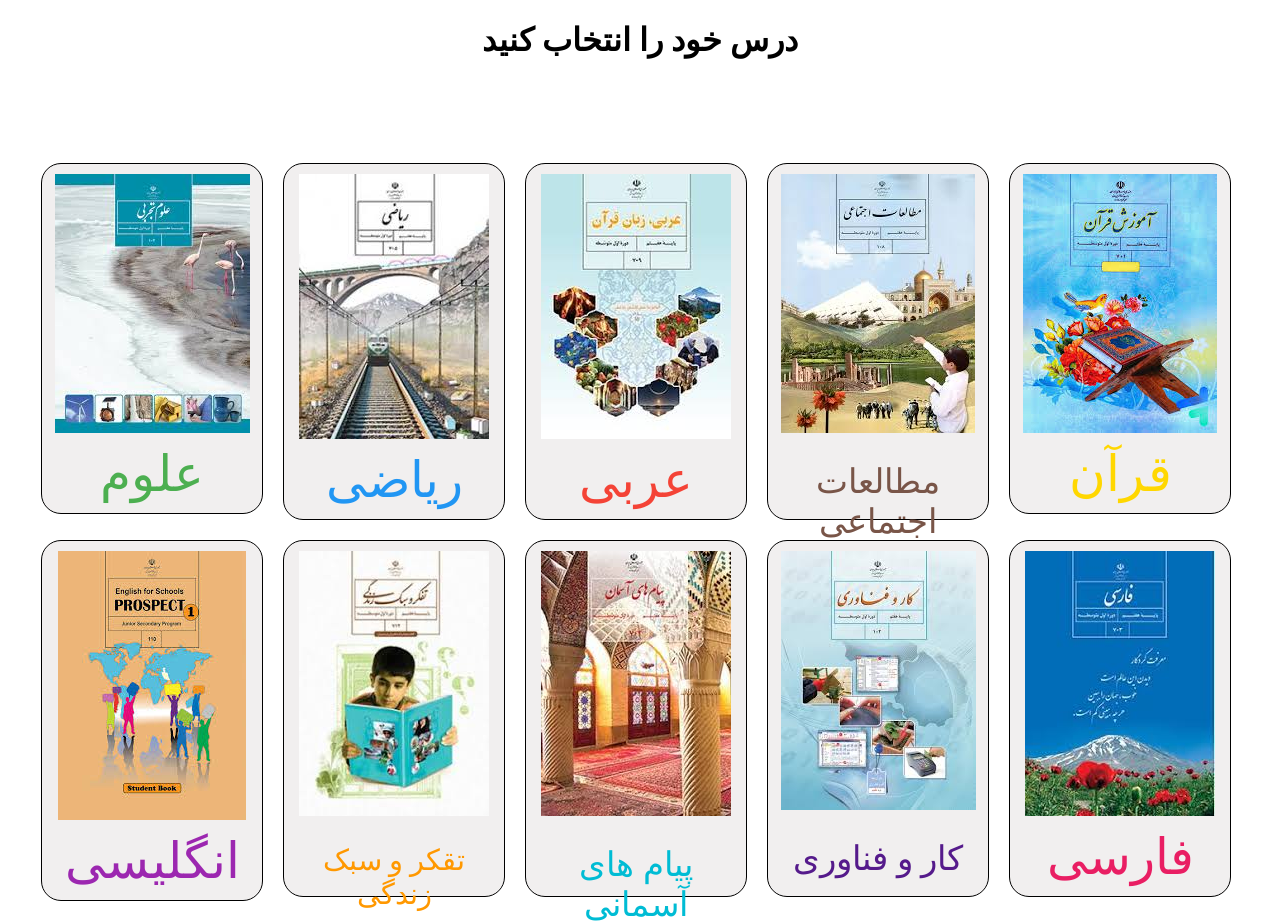
<file: haftom.html>
<!DOCTYPE html>
<head>

  <title>کلاس هفتم</title>

</head>
<body style="font-family: iranian sans;">
    <h1 style="text-align: center;">درس خود را انتخاب کنید</h1>
    <br>
    <br>
    <br>
    <br>
    <div>
        <section>
            <div style="display: flex;padding-left:23px;">
                <a href=""style="text-decoration: none">
              <div style="background-color: rgba(219, 215, 215, 0.397); width: 200px; border: 1px solid black; padding: 10px; text-align: center; font-size: 50px; font-family: iranian sans; color: #4CAF50; border-radius: 20px;margin: 10px;">
                <img src="oloom7.jpg" alt="علوم">
                علوم
              </div>
                </a>
                <a href=""style="text-decoration: none">
              <div style="background-color: rgba(219, 215, 215, 0.397); width: 200px; border: 1px solid black; padding: 10px; text-align: center; font-size: 50px; font-family: iranian sans; color: #2196F3; border-radius: 20px;margin: 10px;">
                <img src="ryazi.jpg" alt="ریاضی">
                ریاضی
              </div>
                </a>
              <a href=""style="text-decoration: none">
              <div style="background-color: rgba(219, 215, 215, 0.397); width: 200px; border: 1px solid black; padding: 10px; text-align: center; font-size: 50px; font-family: iranian sans; color: #F44336; border-radius: 20px;margin: 10px;">
                <img src="arabi.jpg" alt="ریاضی">
                عربی
              </div>
                </a>
              <a href=""style="text-decoration: none">
              <div style="background-color: rgba(219, 215, 215, 0.397); width: 200px; height: 335px; border: 1px solid black; padding: 10px; text-align: center; font-size: 34px; font-family: iranian sans; color: #795548; border-radius: 20px;margin: 10px;">
                
                <img src="motaleat.jpg" alt="مطالعات اجتماعی">
               <div style="padding-top: 20px;">
                مطالعات اجتماعی
                </div>
              </div>
                </a>
              <a href=""style="text-decoration: none">
              <div style="background-color: rgba(219, 215, 215, 0.397); width: 200px; border: 1px solid black; padding: 10px; text-align: center; font-size: 50px; font-family: iranian sans; color: #FFD700; border-radius: 20px;margin: 10px;">
                <img src="ghoran.jpg" alt="قرآن">
                قرآن
              </div>
              </a>
            </div>
            <div style="display: flex;padding-left:23px;">
            <a href=""style="text-decoration: none">
                <div style="background-color: rgba(219, 215, 215, 0.397); width: 200px; border: 1px solid black; padding: 10px; text-align: center; font-size: 50px; font-family: iranian sans; color:  #9C27B0; border-radius: 20px;margin: 10px;">
                  <img src="English.jpg" alt="ریاضی">
                   انگلیسی 
                </div>
                </a>

                <a href=""style="text-decoration: none">
                  <div style="background-color: rgba(219, 215, 215, 0.397); width: 200px; height: 335px; border: 1px solid black; padding: 10px; text-align: center; font-size: 29px; font-family: iranian sans; color: #FF9800; border-radius: 20px;margin: 10px;">
                    
                    <img src="tafakor.jpg" alt="تقکر سبک زندگی">
                   <div style="padding-top: 20px;">
                    تقکر و سبک زندگی
                    </div>
                  </div>
                    </a>
                 <a href=""style="text-decoration: none">
                    <div style="background-color: rgba(219, 215, 215, 0.397); width: 200px; height: 335px; border: 1px solid black; padding: 10px; text-align: center; font-size: 34px; font-family: iranian sans; color: #00BCD4; border-radius: 20px;margin: 10px;">
                      
                      <img src="payam.jpg" alt="پیام های آسمانی">
                     <div style="padding-top: 20px;">
                      پیام های آسمانی
                      </div>
                    </div>
                      </a> 

                      <a href=""style="text-decoration: none">
                        <div style="background-color: rgba(219, 215, 215, 0.397); width: 200px; height: 335px; border: 1px solid black; padding: 10px; text-align: center; font-size: 34px; font-family: iranian sans; color: 607D8B; border-radius: 20px;margin: 10px;">
                          
                          <img src="fanavari.jpg" alt="کار فناوری">
                         <div style="padding-top: 20px;">
                          کار و فناوری
                          </div>
                        </div>
                          </a>

                      <a href=""style="text-decoration: none">
                        <div style="background-color: rgba(219, 215, 215, 0.397); width: 200px; border: 1px solid black; padding: 10px; text-align: center; font-size: 50px; font-family: iranian sans; color: #E91E63; border-radius: 20px;margin: 10px;">
                          <img src="farsi.jpg">
                           فارسی
                        </div>
                        </a>
                </div>
          </div>
          </section>



</body>
</file>
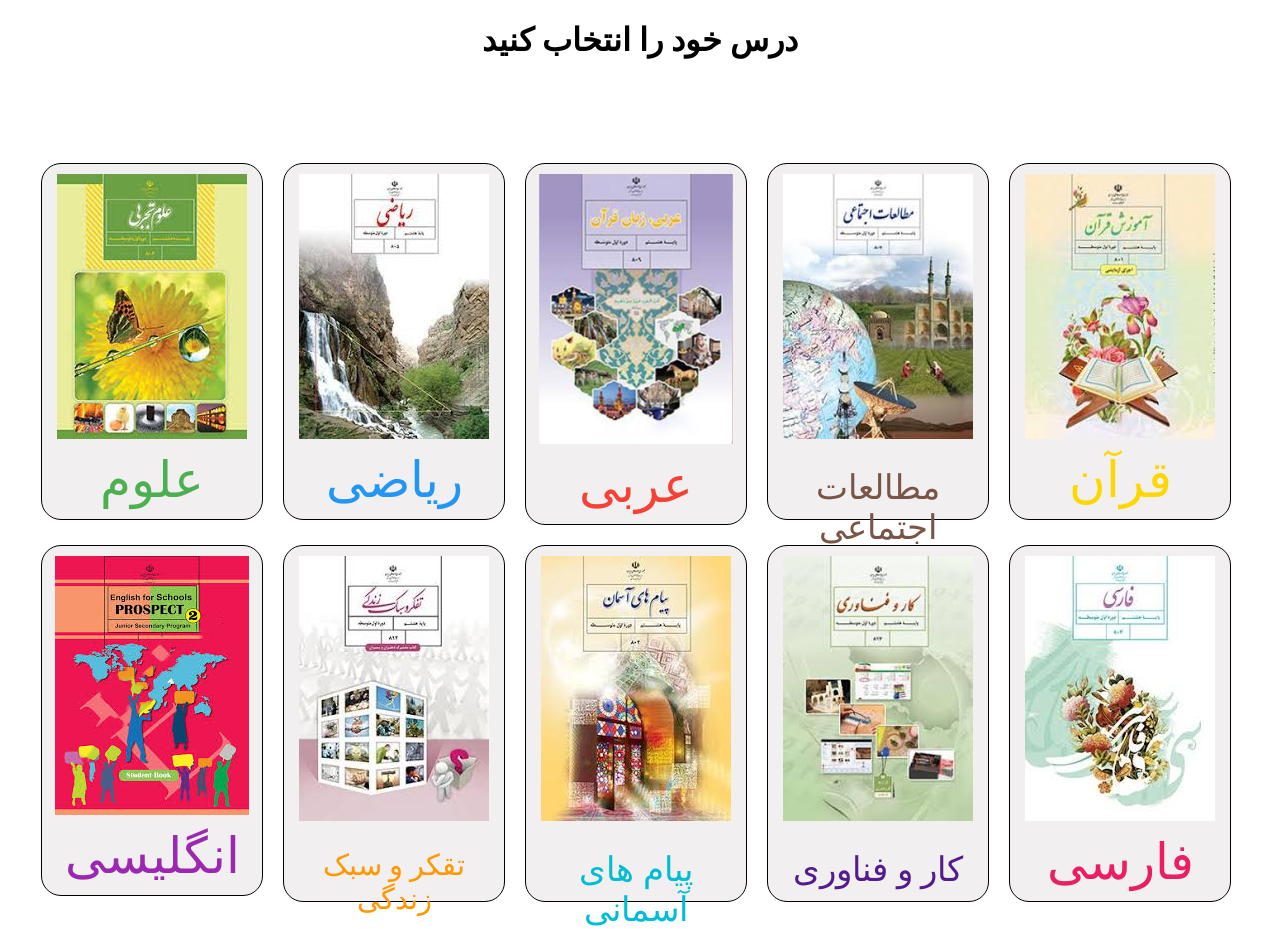
<file: hashtom.html>
<!DOCTYPE html>
<head>

  <title>کلاس هشتم</title>

</head>
<body style="font-family: iranian sans;">
    <h1 style="text-align: center;">درس خود را انتخاب کنید</h1>
    <br>
    <br>
    <br>
    <br>
    <div>
        <section>
            <div style="display: flex;padding-left:23px;">
                <a href="amozesh.html"style="text-decoration: none">
              <div style="background-color: rgba(219, 215, 215, 0.397); width: 200px; border: 1px solid black; padding: 10px; text-align: center; font-size: 50px; font-family: iranian sans; color: #4CAF50; border-radius: 20px;margin: 10px;">
                <img src="oloom.jpg">
                علوم
              </div>
                </a>
                <a href="amozesh reyazi.html"style="text-decoration: none">
              <div style="background-color: rgba(219, 215, 215, 0.397); width: 200px; border: 1px solid black; padding: 10px; text-align: center; font-size: 50px; font-family: iranian sans; color: #2196F3; border-radius: 20px;margin: 10px;">
                <img src="ryazi1.jpg">
                ریاضی
              </div>
                </a>
              <a href="amozesh arabi.html"style="text-decoration: none">
              <div style="background-color: rgba(219, 215, 215, 0.397); width: 200px; border: 1px solid black; padding: 10px; text-align: center; font-size: 50px; font-family: iranian sans; color: #F44336; border-radius: 20px;margin: 10px;">
                <img src="arabi1.jpg"style="height: 270px;">
                عربی
              </div>
                </a>
              <a href=""style="text-decoration: none">
              <div style="background-color: rgba(219, 215, 215, 0.397); width: 200px; height: 335px; border: 1px solid black; padding: 10px; text-align: center; font-size: 34px; font-family: iranian sans; color: #795548; border-radius: 20px;margin: 10px;">
                
                <img src="motalat1.jpg">
               <div style="padding-top: 20px;">
                مطالعات اجتماعی
                </div>
              </div>
                </a>
              <a href=""style="text-decoration: none">
              <div style="background-color: rgba(219, 215, 215, 0.397); width: 200px; border: 1px solid black; padding: 10px; text-align: center; font-size: 50px; font-family: iranian sans; color: #FFD700; border-radius: 20px;margin: 10px;">
                <img src="ghoran1.jpg">
                قرآن
              </div>
              </a>
            </div>
            <div style="display: flex;padding-left:23px;">
            <a href="amozesh englisi.html"style="text-decoration: none">
                <div style="background-color: rgba(219, 215, 215, 0.397); width: 200px; border: 1px solid black; padding: 10px; text-align: center; font-size: 50px; font-family: iranian sans; color:  #9C27B0; border-radius: 20px;margin: 10px;">
                  <img src="English1.jpg">
                   انگلیسی 
                </div>
                </a>

                <a href=""style="text-decoration: none">
                  <div style="background-color: rgba(219, 215, 215, 0.397); width: 200px; height: 335px; border: 1px solid black; padding: 10px; text-align: center; font-size: 29px; font-family: iranian sans; color: #FF9800; border-radius: 20px;margin: 10px;">
                    
                    <img src="tafakor1.jpg">
                   <div style="padding-top: 20px;">
                    تقکر و سبک زندگی
                    </div>
                  </div>
                    </a>
                 <a href=""style="text-decoration: none">
                    <div style="background-color: rgba(219, 215, 215, 0.397); width: 200px; height: 335px; border: 1px solid black; padding: 10px; text-align: center; font-size: 34px; font-family: iranian sans; color: #00BCD4; border-radius: 20px;margin: 10px;">
                      
                      <img src="payam1.jpg">
                     <div style="padding-top: 20px;">
                      پیام های آسمانی
                      </div>
                    </div>
                      </a> 

                      <a href=""style="text-decoration: none">
                        <div style="background-color: rgba(219, 215, 215, 0.397); width: 200px; height: 335px; border: 1px solid black; padding: 10px; text-align: center; font-size: 34px; font-family: iranian sans; color: 607D8B; border-radius: 20px;margin: 10px;">
                          
                          <img src="fanavari1.jpg">
                         <div style="padding-top: 20px;">
                          کار و فناوری
                          </div>
                        </div>
                          </a>

                      <a href=""style="text-decoration: none">
                        <div style="background-color: rgba(219, 215, 215, 0.397); width: 200px; border: 1px solid black; padding: 10px; text-align: center; font-size: 50px; font-family: iranian sans; color: #E91E63; border-radius: 20px;margin: 10px;">
                          <img src="farsi1.jpg">
                           فارسی
                        </div>
                        </a>
                </div>
          </div>
          </section>



</body>
</file>
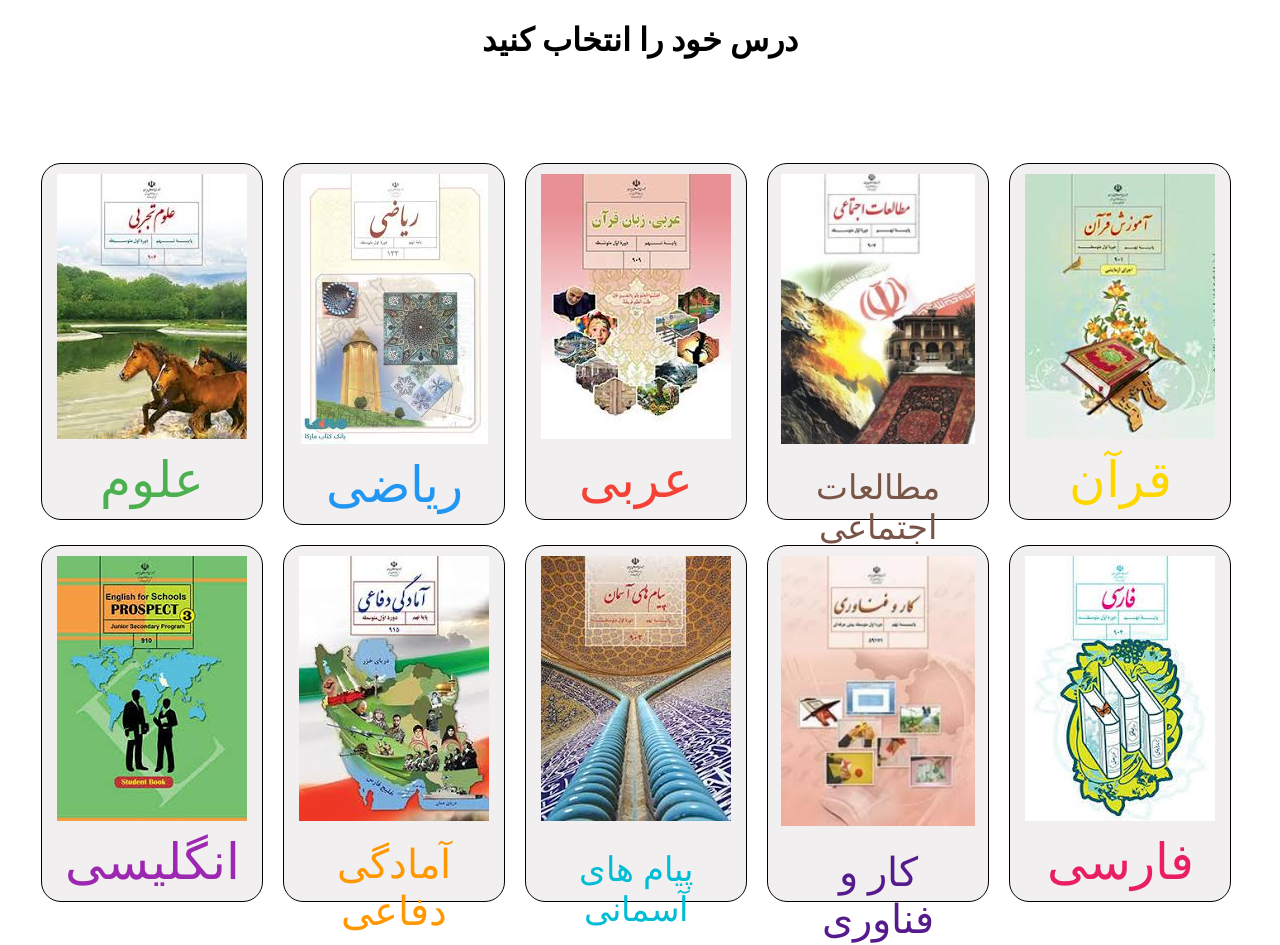
<file: nohom.html>
<!DOCTYPE html>
<head>

  <title>کلاس نهم</title>

</head>
<body style="font-family: iranian sans;text-align: center;">
    <h1 style="text-align: center;">درس خود را انتخاب کنید</h1>
    <br>
    <br>
    <br>
    <br>
    <div>
        <section style="text-align: center;">
            <div style="display: flex;padding-left:23px;">
                <a href=""style="text-decoration: none">
              <div style="background-color: rgba(219, 215, 215, 0.397); width: 200px; border: 1px solid black; padding: 10px; text-align: center; font-size: 50px; font-family: iranian sans; color: #4CAF50; border-radius: 20px;margin: 10px;">
                <img src="oloom2.jpg">
                علوم
              </div>
                </a>
                <a href=""style="text-decoration: none">
              <div style="background-color: rgba(219, 215, 215, 0.397); width: 200px; border: 1px solid black; padding: 10px; text-align: center; font-size: 50px; font-family: iranian sans; color: #2196F3; border-radius: 20px;margin: 10px;">
                <img src="ryazi2.jpg">
                ریاضی
              </div>
                </a>
              <a href=""style="text-decoration: none">
              <div style="background-color: rgba(219, 215, 215, 0.397); width: 200px; border: 1px solid black; padding: 10px; text-align: center; font-size: 50px; font-family: iranian sans; color: #F44336; border-radius: 20px;margin: 10px;">
                <img src="arabi2.jpg">
                عربی
              </div>
                </a>
              <a href=""style="text-decoration: none">
              <div style="background-color: rgba(219, 215, 215, 0.397); width: 200px; height: 335px; border: 1px solid black; padding: 10px; text-align: center; font-size: 34px; font-family: iranian sans; color: #795548; border-radius: 20px;margin: 10px;">
                
                <img src="motaleat2.jpg"style="height:270px;">
               <div style="padding-top: 15px;">
                مطالعات اجتماعی
                </div>
              </div>
                </a>
              <a href=""style="text-decoration: none">
              <div style="background-color: rgba(219, 215, 215, 0.397); width: 200px; border: 1px solid black; padding: 10px; text-align: center; font-size: 50px; font-family: iranian sans; color: #FFD700; border-radius: 20px;margin: 10px;">
                <img src="ghoran2.jpg">
                قرآن
              </div>
              </a>
            </div>
            <div style="display: flex;padding-left:23px;">
            <a href=""style="text-decoration: none">
                <div style="background-color: rgba(219, 215, 215, 0.397); width: 200px; border: 1px solid black; padding: 10px; text-align: center; font-size: 50px; font-family: iranian sans; color:  #9C27B0; border-radius: 20px;margin: 10px;">
                  <img src="English2.jpg">
                   انگلیسی 
                </div>
                </a>

                <a href=""style="text-decoration: none">
                  <div style="background-color: rgba(219, 215, 215, 0.397); width: 200px; height: 335px; border: 1px solid black; padding: 10px; text-align: center; font-size: 40px; font-family: iranian sans; color: #FF9800; border-radius: 20px;margin: 10px;">
                    
                    <img src="defaie.jpg">
                   <div style="padding: 10px;">
                    آمادگی دفاعی                   
                    </div>
                  </div>
                    </a>
                 <a href=""style="text-decoration: none">
                    <div style="background-color: rgba(219, 215, 215, 0.397); width: 200px; height: 335px; border: 1px solid black; padding: 10px; text-align: center; font-size: 34px; font-family: iranian sans; color: #00BCD4; border-radius: 20px;margin: 10px;">
                      
                      <img src="payam2.jpg">
                     <div style="padding-top: 20px;">
                      پیام های آسمانی
                      </div>
                    </div>
                      </a> 

                      <a href=""style="text-decoration: none">
                        <div style="background-color: rgba(219, 215, 215, 0.397); width: 200px; height: 335px; border: 1px solid black; padding: 10px; text-align: center; font-size: 40px; font-family: iranian sans; color: 607D8B; border-radius: 20px;margin: 10px;">
                          
                          <img src="fanavari2.jpg"style="height: 270px;">
                         <div style="padding-top: 13px;">
                          کار و فناوری
                          </div>
                        </div>
                          </a>

                      <a href=""style="text-decoration: none">
                        <div style="background-color: rgba(219, 215, 215, 0.397); width: 200px; border: 1px solid black; padding: 10px; text-align: center; font-size: 50px; font-family: iranian sans; color: #E91E63; border-radius: 20px;margin: 10px;">
                          <img src="farsi2.jpg">
                           فارسی
                        </div>
                        </a>
                </div>
          </div>
          </section>
</file>
<file: style.css>
body {
    font-family: iranian sans;
    direction: rtl;
    background-color: #f5f5f5;
    margin: 0;
    padding: 0;
}

header {
    background-color: #4CAF50;
    color: white;
    padding: 20px;
    text-align: center;
    box-shadow: 0 4px 8px rgba(0, 0, 0, 0.2);
}

header p {
    font-size: 1.2em;
    margin-top: 5px;
}

nav {
    display: flex;
    justify-content: center;
    background-color: #333;
    box-shadow: 0 4px 8px rgba(0, 0, 0, 0.2);
}

nav a {
    color: white;
    padding: 14px 20px;
    text-decoration: none;
    text-align: center;
    transition: background-color 0.3s;
}

nav a:hover {
    background-color: #575757;
}

main {
    padding: 20px;
}

.card {
    background-color: white;
    border-radius: 10px;
    box-shadow: 0 4px 8px rgba(0, 0, 0, 0.1);
    margin: 20px 0;
    padding: 15px;
}

.card h2 {
    color: #4CAF50;
    margin-bottom: 10px;
}

.card ul {
    list-style-type: none;
    padding: 0;
}

.card ul li {
    margin: 5px 0;
}

.card ul li a {
    color: #4CAF50;
    text-decoration: none;
    transition: color 0.3s;
}

.card ul li a:hover {
    color: #333;
    text-decoration: underline;
}

footer {
    background-color: #4CAF50;
    color: white;
    text-align: center;
    padding: 10px;
    position: fixed;
    bottom: 0;
    width: 100%;
    box-shadow: 0 -4px 8px rgba(0, 0, 0, 0.2);
}
a {
    text-decoration: none;
    color: inherit;
    display: block;
    /* transition: background-color 0.3s, color 0.3s; انیمیشن نرم هنگام هاور */
}

a:hover {
    background-color: #ffffff; /* تغییر پس‌زمینه هنگام هاور */
    border-radius: 10px;
    /* color: #007bff;  */
}
</file>
